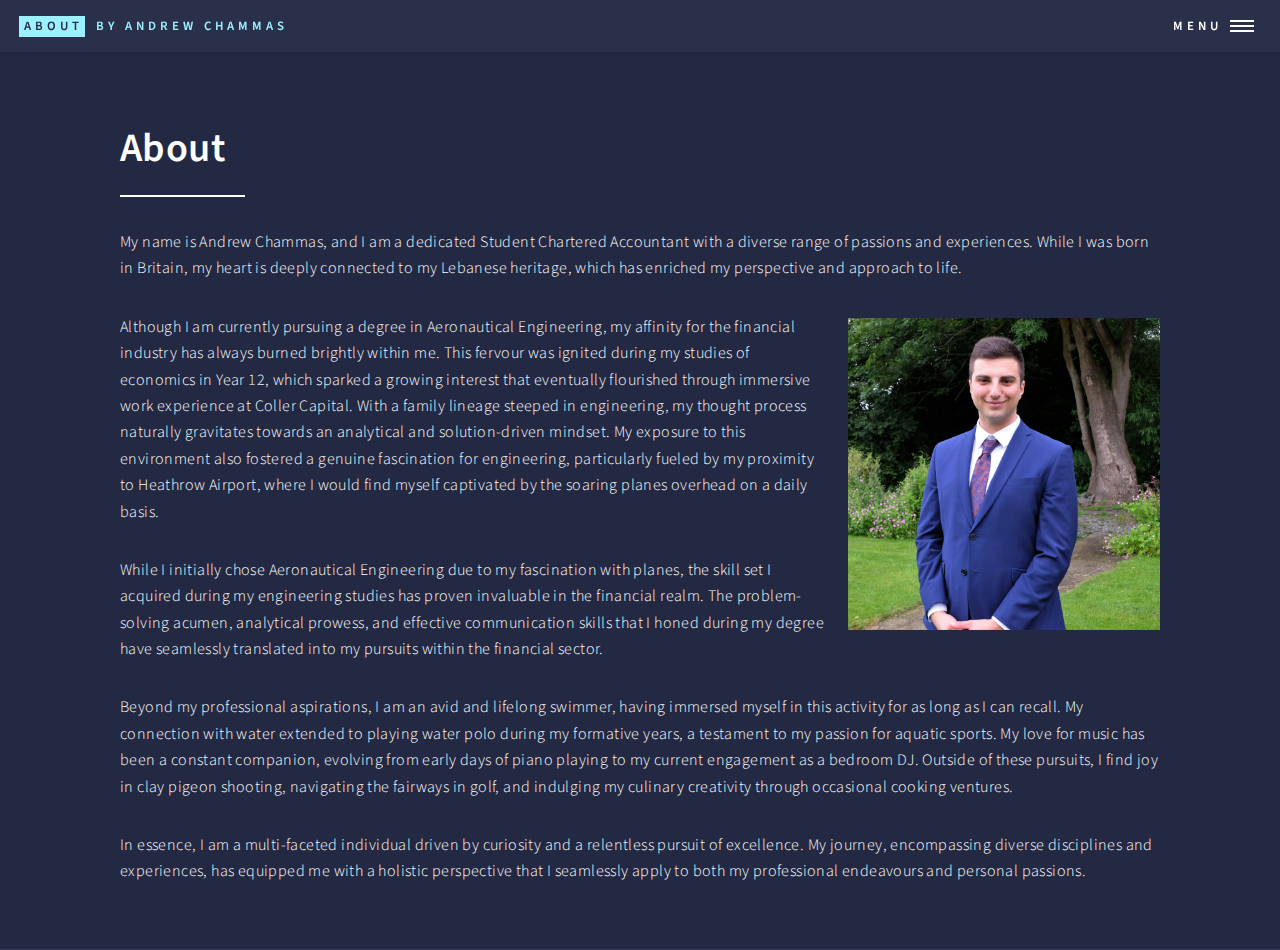
<file: about.html>
<!DOCTYPE HTML>

<html>
	<head>
		<title>About</title>
		<link rel="icon" type="image/x-icon" href="/images/profile.JPG">
		<meta charset="utf-8" />
		<meta name="viewport" content="width=device-width, initial-scale=1, user-scalable=no" />
		<link rel="stylesheet" href="assets2/css/main.css" />
		<noscript><link rel="stylesheet" href="assets2/css/noscript.css" /></noscript>
	</head>
	<body class="is-preload">

		<!-- Wrapper -->
			<div id="wrapper">

				<!-- Header -->
					<header id="header">
						<a href="index.html" class="logo"><strong>About</strong> <span>by Andrew Chammas</span></a>
						<nav>
							<a href="#menu">Menu</a>
						</nav>
					</header>

				<!-- Menu -->
					<nav id="menu">
						<ul class="links">
							<li><a href="index.html">Home</a></li>
							<li><a href="experience.html">Experience</a></li>
							<li><a href="education.html">Education</a></li>
							<li><a href="mailto:chammas.andrew@gmail.com">Contact</a></li>
						</ul>
					</nav>

				<!-- Main -->
					<div id="main" class="alt">

						<!-- One -->
							<section id="one">
								<div class="inner">
									<header class="major">
										<h1>About</h1>
									</header>
									<p>My name is Andrew Chammas, and I am a dedicated Student Chartered Accountant with a diverse range of passions and experiences. While I was born in Britain, my heart is deeply connected to my Lebanese heritage, which has enriched my perspective and approach to life.</p>
									<p><span class="image right"><img src="images/profile.JPG" alt="" /></span>Although I am currently pursuing a degree in Aeronautical Engineering, my affinity for the financial industry has always burned brightly within me. This fervour was ignited during my studies of economics in Year 12, which sparked a growing interest that eventually flourished through immersive work experience at Coller Capital. With a family lineage steeped in engineering, my thought process naturally gravitates towards an analytical and solution-driven mindset. My exposure to this environment also fostered a genuine fascination for engineering, particularly fueled by my proximity to Heathrow Airport, where I would find myself captivated by the soaring planes overhead on a daily basis.</p>
									<p>While I initially chose Aeronautical Engineering due to my fascination with planes, the skill set I acquired during my engineering studies has proven invaluable in the financial realm. The problem-solving acumen, analytical prowess, and effective communication skills that I honed during my degree have seamlessly translated into my pursuits within the financial sector.</p>
									<p>Beyond my professional aspirations, I am an avid and lifelong swimmer, having immersed myself in this activity for as long as I can recall. My connection with water extended to playing water polo during my formative years, a testament to my passion for aquatic sports. My love for music has been a constant companion, evolving from early days of piano playing to my current engagement as a bedroom DJ. Outside of these pursuits, I find joy in clay pigeon shooting, navigating the fairways in golf, and indulging my culinary creativity through occasional cooking ventures.</p>
									<p>In essence, I am a multi-faceted individual driven by curiosity and a relentless pursuit of excellence. My journey, encompassing diverse disciplines and experiences, has equipped me with a holistic perspective that I seamlessly apply to both my professional endeavours and personal passions.</p>
								</div>
							</section>

					</div>

			</div>

		<!-- Scripts -->
			<script src="assets2/js/jquery.min.js"></script>
			<script src="assets2/js/jquery.scrolly.min.js"></script>
			<script src="assets2/js/jquery.scrollex.min.js"></script>
			<script src="assets2/js/browser.min.js"></script>
			<script src="assets2/js/breakpoints.min.js"></script>
			<script src="assets2/js/util.js"></script>
			<script src="assets2/js/main.js"></script>

	</body>
</html>
</file>
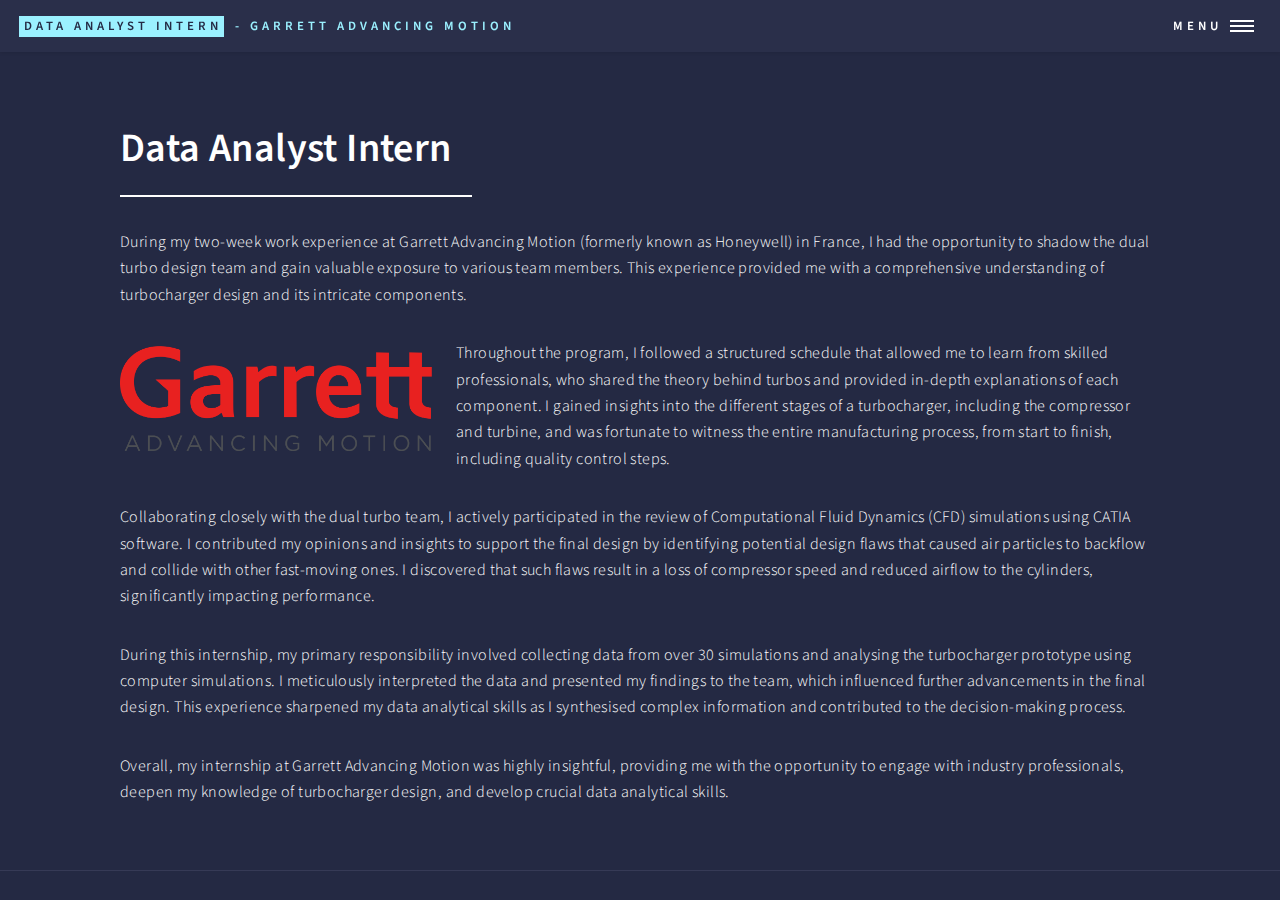
<file: Data Analyst Intern.html>
<!DOCTYPE HTML>

<html>
	<head>
		<title>Data Analyst Intern</title>
		<link rel="icon" type="image/x-icon" href="/images/gicon.png">
		<meta charset="utf-8" />
		<meta name="viewport" content="width=device-width, initial-scale=1, user-scalable=no" />
		<link rel="stylesheet" href="assets2/css/main.css" />
		<noscript><link rel="stylesheet" href="assets2/css/noscript.css" /></noscript>
	</head>
	<body class="is-preload">

		<!-- Wrapper -->
			<div id="wrapper">

				<!-- Header -->
					<header id="header">
						<a href="experience.html" class="logo"><strong>Data Analyst Intern</strong> <span>- Garrett Advancing Motion</span></a>
						<nav>
							<a href="#menu">Menu</a>
						</nav>
					</header>

				<!-- Menu -->
					<nav id="menu">
						<ul class="links">
							<li><a href="index.html">Home</a></li>
							<li><a href="about.html">About</a></li>
							<li><a href="education.html">Education</a></li>
							<li><a href="mailto:chammas.andrew@gmail.com">Contact</a></li>
						</ul>
					</nav>

				<!-- Main -->
					<div id="main" class="alt">

						<!-- One -->
							<section id="one">
								<div class="inner">
									<header class="major">
										<h1>Data Analyst Intern</h1>
									</header>
									<p>During my two-week work experience at Garrett Advancing Motion (formerly known as Honeywell) in France, I had the opportunity to shadow the dual turbo design team and gain valuable exposure to various team members. This experience provided me with a comprehensive understanding of turbocharger design and its intricate components.</p>
									<p><span class="image left"><img src="images/Garrett.jpg" alt="" /></span>Throughout the program, I followed a structured schedule that allowed me to learn from skilled professionals, who shared the theory behind turbos and provided in-depth explanations of each component. I gained insights into the different stages of a turbocharger, including the compressor and turbine, and was fortunate to witness the entire manufacturing process, from start to finish, including quality control steps.</p>
									<p>Collaborating closely with the dual turbo team, I actively participated in the review of Computational Fluid Dynamics (CFD) simulations using CATIA software. I contributed my opinions and insights to support the final design by identifying potential design flaws that caused air particles to backflow and collide with other fast-moving ones. I discovered that such flaws result in a loss of compressor speed and reduced airflow to the cylinders, significantly impacting performance.</p>
									<p>During this internship, my primary responsibility involved collecting data from over 30 simulations and analysing the turbocharger prototype using computer simulations. I meticulously interpreted the data and presented my findings to the team, which influenced further advancements in the final design. This experience sharpened my data analytical skills as I synthesised complex information and contributed to the decision-making process.</p>
									<p>Overall, my internship at Garrett Advancing Motion was highly insightful, providing me with the opportunity to engage with industry professionals, deepen my knowledge of turbocharger design, and develop crucial data analytical skills.</p>
								</div>
							</section>

					</div>

			</div>

		<!-- Scripts -->
			<script src="assets2/js/jquery.min.js"></script>
			<script src="assets2/js/jquery.scrolly.min.js"></script>
			<script src="assets2/js/jquery.scrollex.min.js"></script>
			<script src="assets2/js/browser.min.js"></script>
			<script src="assets2/js/breakpoints.min.js"></script>
			<script src="assets2/js/util.js"></script>
			<script src="assets2/js/main.js"></script>

	</body>
</html>
</file>
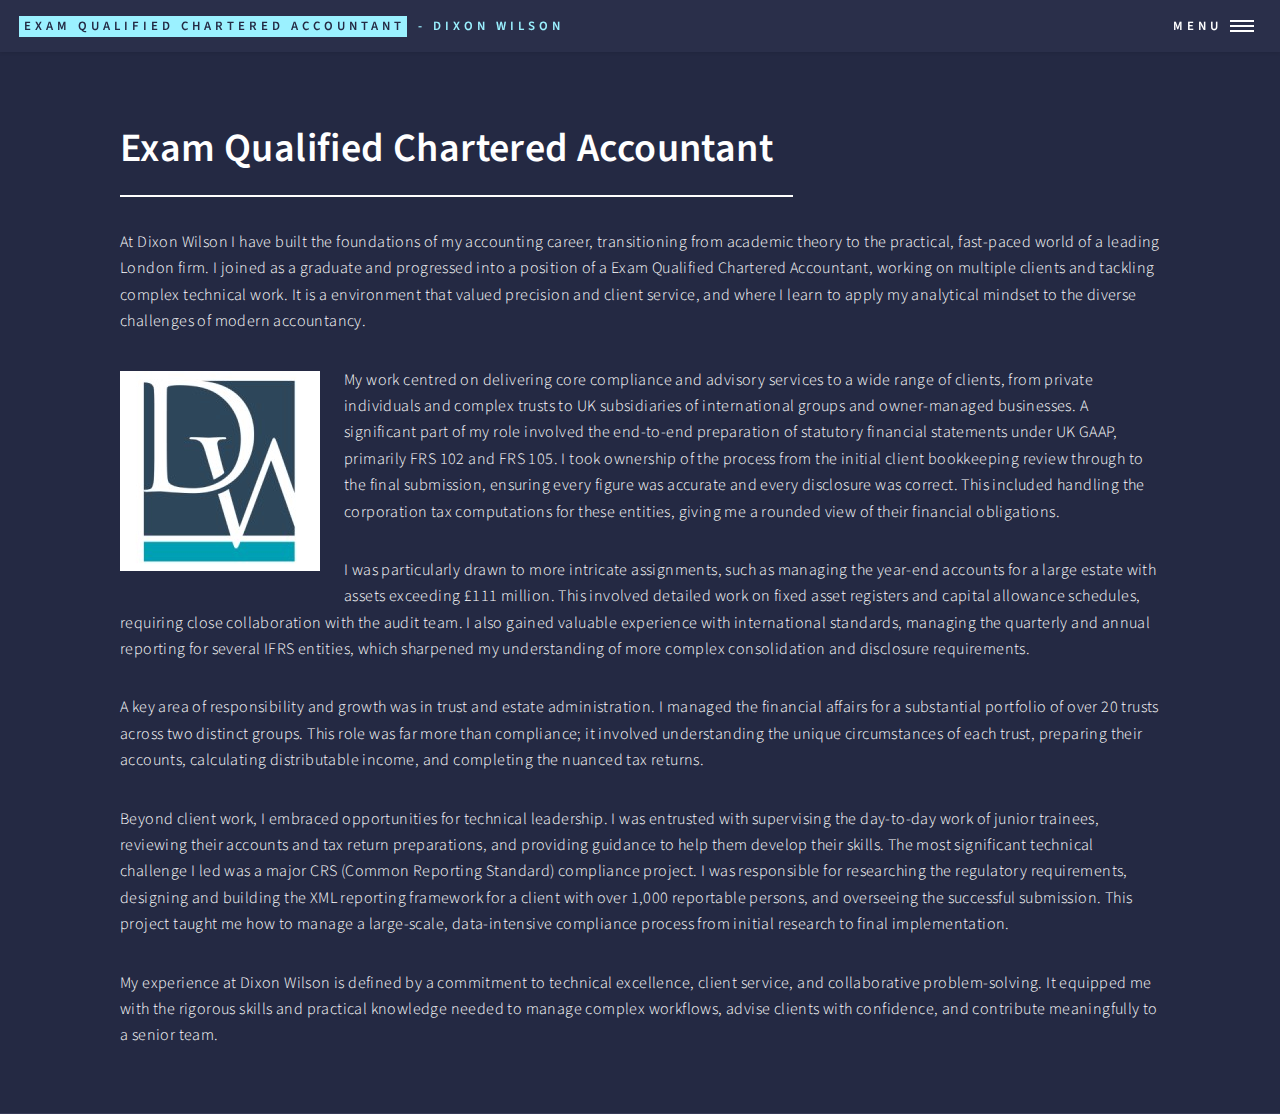
<file: Exam Qualified Chartered Accountant.html>
<!DOCTYPE HTML>

<html>
	<head>
		<title>Exam Qualified Chartered Accountant</title>
		<link rel="icon" type="image/x-icon" href="/images/dw.jpeg">
		<meta charset="utf-8" />
		<meta name="viewport" content="width=device-width, initial-scale=1, user-scalable=no" />
		<link rel="stylesheet" href="assets2/css/main.css" />
		<noscript><link rel="stylesheet" href="assets2/css/noscript.css" /></noscript>
	</head>
	<body class="is-preload">

		<!-- Wrapper -->
			<div id="wrapper">

				<!-- Header -->
					<header id="header">
						<a href="experience.html" class="logo"><strong>Exam Qualified Chartered Accountant</strong> <span>- Dixon Wilson</span></a>
						<nav>
							<a href="#menu">Menu</a>
						</nav>
					</header>

				<!-- Menu -->
					<nav id="menu">
						<ul class="links">
							<li><a href="index.html">Home</a></li>
							<li><a href="about.html">About</a></li>
							<li><a href="education.html">Education</a></li>
							<li><a href="mailto:chammas.andrew@gmail.com">Contact</a></li>
						</ul>
					</nav>

				<!-- Main -->
					<div id="main" class="alt">

						<!-- One -->
							<section id="one">
								<div class="inner">
									<header class="major">
										<h1>Exam Qualified Chartered Accountant</h1>
									</header>
									<p>At Dixon Wilson I have built the foundations of my accounting career, transitioning from academic theory to the practical, fast-paced world of a leading London firm. I joined as a graduate and progressed into a position of a Exam Qualified Chartered Accountant, working on multiple clients and tackling complex technical work. It is a environment that valued precision and client service, and where I learn to apply my analytical mindset to the diverse challenges of modern accountancy.</p>
									<p><span class="image left"><img src="images/dw.jpeg" alt="" /></span>My work centred on delivering core compliance and advisory services to a wide range of clients, from private individuals and complex trusts to UK subsidiaries of international groups and owner-managed businesses. A significant part of my role involved the end-to-end preparation of statutory financial statements under UK GAAP, primarily FRS 102 and FRS 105. I took ownership of the process from the initial client bookkeeping review through to the final submission, ensuring every figure was accurate and every disclosure was correct. This included handling the corporation tax computations for these entities, giving me a rounded view of their financial obligations.</p>
									<p>I was particularly drawn to more intricate assignments, such as managing the year-end accounts for a large estate with assets exceeding £111 million. This involved detailed work on fixed asset registers and capital allowance schedules, requiring close collaboration with the audit team. I also gained valuable experience with international standards, managing the quarterly and annual reporting for several IFRS entities, which sharpened my understanding of more complex consolidation and disclosure requirements.</p>
									<p>A key area of responsibility and growth was in trust and estate administration. I managed the financial affairs for a substantial portfolio of over 20 trusts across two distinct groups. This role was far more than compliance; it involved understanding the unique circumstances of each trust, preparing their accounts, calculating distributable income, and completing the nuanced tax returns.</p>
									<p>Beyond client work, I embraced opportunities for technical leadership. I was entrusted with supervising the day-to-day work of junior trainees, reviewing their accounts and tax return preparations, and providing guidance to help them develop their skills. The most significant technical challenge I led was a major CRS (Common Reporting Standard) compliance project. I was responsible for researching the regulatory requirements, designing and building the XML reporting framework for a client with over 1,000 reportable persons, and overseeing the successful submission. This project taught me how to manage a large-scale, data-intensive compliance process from initial research to final implementation.</p>
									<p>My experience at Dixon Wilson is defined by a commitment to technical excellence, client service, and collaborative problem-solving. It equipped me with the rigorous skills and practical knowledge needed to manage complex workflows, advise clients with confidence, and contribute meaningfully to a senior team.</p>
								</div>
							</section>

					</div>

			</div>

		<!-- Scripts -->
			<script src="assets2/js/jquery.min.js"></script>
			<script src="assets2/js/jquery.scrolly.min.js"></script>
			<script src="assets2/js/jquery.scrollex.min.js"></script>
			<script src="assets2/js/browser.min.js"></script>
			<script src="assets2/js/breakpoints.min.js"></script>
			<script src="assets2/js/util.js"></script>
			<script src="assets2/js/main.js"></script>

	</body>
</html>
</file>
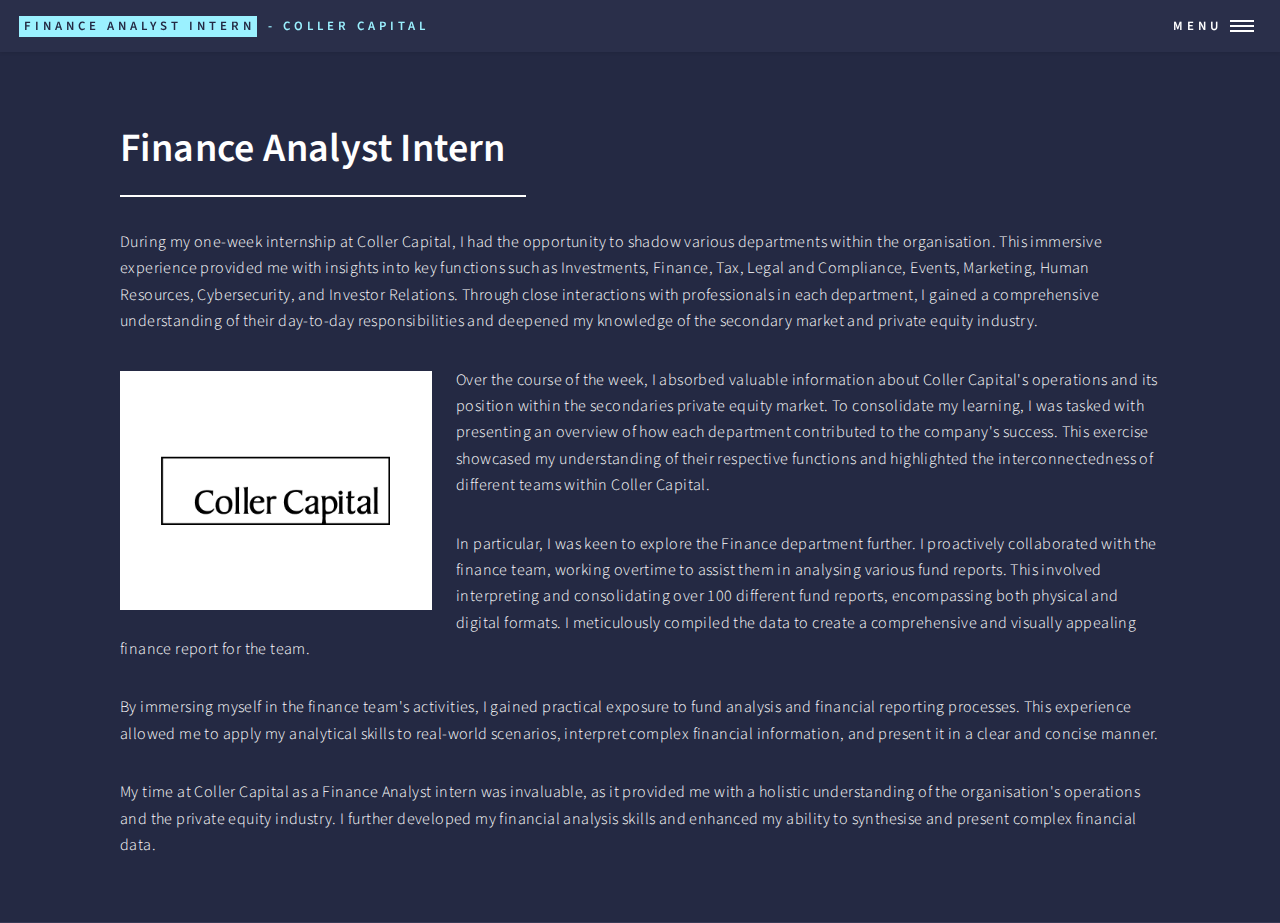
<file: Finance Analyst Intern.html>
<!DOCTYPE HTML>

<html>
	<head>
		<title>Finance Analyst Intern</title>
		<link rel="icon" type="image/x-icon" href="/images/collercap.png">
		<meta charset="utf-8" />
		<meta name="viewport" content="width=device-width, initial-scale=1, user-scalable=no" />
		<link rel="stylesheet" href="assets2/css/main.css" />
		<noscript><link rel="stylesheet" href="assets2/css/noscript.css" /></noscript>
	</head>
	<body class="is-preload">

		<!-- Wrapper -->
			<div id="wrapper">

				<!-- Header -->
					<header id="header">
						<a href="experience.html" class="logo"><strong>Finance Analyst Intern</strong> <span>- Coller Capital</span></a>
						<nav>
							<a href="#menu">Menu</a>
						</nav>
					</header>

				<!-- Menu -->
					<nav id="menu">
						<ul class="links">
							<li><a href="index.html">Home</a></li>
							<li><a href="about.html">About</a></li>
							<li><a href="education.html">Education</a></li>
							<li><a href="mailto:chammas.andrew@gmail.com">Contact</a></li>
						</ul>
					</nav>

				<!-- Main -->
					<div id="main" class="alt">

						<!-- One -->
							<section id="one">
								<div class="inner">
									<header class="major">
										<h1>Finance Analyst Intern</h1>
									</header>
									<p>During my one-week internship at Coller Capital, I had the opportunity to shadow various departments within the organisation. This immersive experience provided me with insights into key functions such as Investments, Finance, Tax, Legal and Compliance, Events, Marketing, Human Resources, Cybersecurity, and Investor Relations. Through close interactions with professionals in each department, I gained a comprehensive understanding of their day-to-day responsibilities and deepened my knowledge of the secondary market and private equity industry.</p>
									<p><span class="image left"><img src="images/collercap.png" alt="" /></span>Over the course of the week, I absorbed valuable information about Coller Capital's operations and its position within the secondaries private equity market. To consolidate my learning, I was tasked with presenting an overview of how each department contributed to the company's success. This exercise showcased my understanding of their respective functions and highlighted the interconnectedness of different teams within Coller Capital.</p>
									<p>In particular, I was keen to explore the Finance department further. I proactively collaborated with the finance team, working overtime to assist them in analysing various fund reports. This involved interpreting and consolidating over 100 different fund reports, encompassing both physical and digital formats. I meticulously compiled the data to create a comprehensive and visually appealing finance report for the team.</p>
									<p>By immersing myself in the finance team's activities, I gained practical exposure to fund analysis and financial reporting processes. This experience allowed me to apply my analytical skills to real-world scenarios, interpret complex financial information, and present it in a clear and concise manner.</p>
									<p>My time at Coller Capital as a Finance Analyst intern was invaluable, as it provided me with a holistic understanding of the organisation's operations and the private equity industry. I further developed my financial analysis skills and enhanced my ability to synthesise and present complex financial data.</p>
								</div>
							</section>

					</div>

			</div>

		<!-- Scripts -->
			<script src="assets2/js/jquery.min.js"></script>
			<script src="assets2/js/jquery.scrolly.min.js"></script>
			<script src="assets2/js/jquery.scrollex.min.js"></script>
			<script src="assets2/js/browser.min.js"></script>
			<script src="assets2/js/breakpoints.min.js"></script>
			<script src="assets2/js/util.js"></script>
			<script src="assets2/js/main.js"></script>

	</body>
</html>
</file>
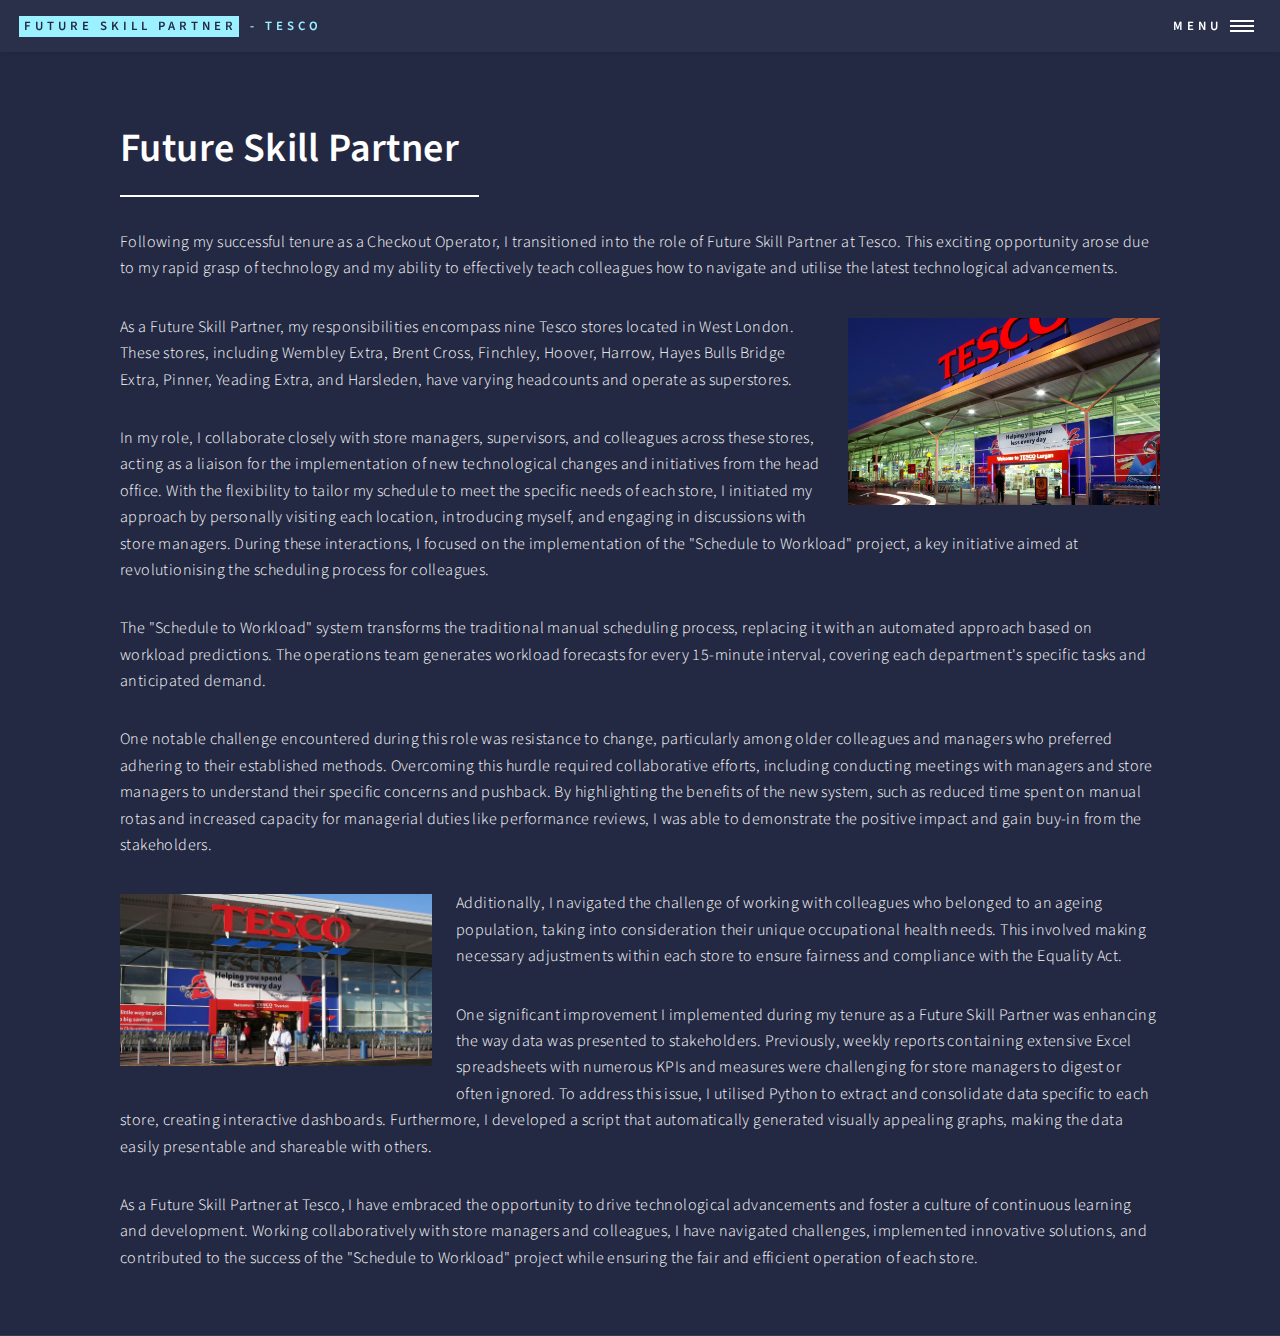
<file: Future Skill Partner.html>
<!DOCTYPE HTML>

<html>
	<head>
		<title>Future Skill Partner</title>
		<link rel="icon" type="image/x-icon" href="/images/tescologo.png">
		<meta charset="utf-8" />
		<meta name="viewport" content="width=device-width, initial-scale=1, user-scalable=no" />
		<link rel="stylesheet" href="assets2/css/main.css" />
		<noscript><link rel="stylesheet" href="assets2/css/noscript.css" /></noscript>
	</head>
	<body class="is-preload">

		<!-- Wrapper -->
			<div id="wrapper">

				<!-- Header -->
					<header id="header">
						<a href="experience.html" class="logo"><strong>Future Skill Partner</strong> <span>- Tesco</span></a>
						<nav>
							<a href="#menu">Menu</a>
						</nav>
					</header>

				<!-- Menu -->
					<nav id="menu">
						<ul class="links">
							<li><a href="index.html">Home</a></li>
							<li><a href="about.html">About</a></li>
							<li><a href="education.html">Education</a></li>
							<li><a href="mailto:chammas.andrew@gmail.com">Contact</a></li>
						</ul>
					</nav>

				<!-- Main -->
					<div id="main" class="alt">

						<!-- One -->
							<section id="one">
								<div class="inner">
									<header class="major">
										<h1>Future Skill Partner</h1>
									</header>
									<p>Following my successful tenure as a Checkout Operator, I transitioned into the role of Future Skill Partner at Tesco. This exciting opportunity arose due to my rapid grasp of technology and my ability to effectively teach colleagues how to navigate and utilise the latest technological advancements.</p>
									<p><span class="image right"><img src="images/tesco.png" alt="" /></span>As a Future Skill Partner, my responsibilities encompass nine Tesco stores located in West London. These stores, including Wembley Extra, Brent Cross, Finchley, Hoover, Harrow, Hayes Bulls Bridge Extra, Pinner, Yeading Extra, and Harsleden, have varying headcounts and operate as superstores.</p>
									<p>In my role, I collaborate closely with store managers, supervisors, and colleagues across these stores, acting as a liaison for the implementation of new technological changes and initiatives from the head office. With the flexibility to tailor my schedule to meet the specific needs of each store, I initiated my approach by personally visiting each location, introducing myself, and engaging in discussions with store managers. During these interactions, I focused on the implementation of the "Schedule to Workload" project, a key initiative aimed at revolutionising the scheduling process for colleagues.</p>
									<p>The "Schedule to Workload" system transforms the traditional manual scheduling process, replacing it with an automated approach based on workload predictions. The operations team generates workload forecasts for every 15-minute interval, covering each department's specific tasks and anticipated demand.</p>
									<p>One notable challenge encountered during this role was resistance to change, particularly among older colleagues and managers who preferred adhering to their established methods. Overcoming this hurdle required collaborative efforts, including conducting meetings with managers and store managers to understand their specific concerns and pushback. By highlighting the benefits of the new system, such as reduced time spent on manual rotas and increased capacity for managerial duties like performance reviews, I was able to demonstrate the positive impact and gain buy-in from the stakeholders.</p>
									<p><span class="image left"><img src="images/tesco2.png" alt="" /></span>Additionally, I navigated the challenge of working with colleagues who belonged to an ageing population, taking into consideration their unique occupational health needs. This involved making necessary adjustments within each store to ensure fairness and compliance with the Equality Act.</p>
									<p>One significant improvement I implemented during my tenure as a Future Skill Partner was enhancing the way data was presented to stakeholders. Previously, weekly reports containing extensive Excel spreadsheets with numerous KPIs and measures were challenging for store managers to digest or often ignored. To address this issue, I utilised Python to extract and consolidate data specific to each store, creating interactive dashboards. Furthermore, I developed a script that automatically generated visually appealing graphs, making the data easily presentable and shareable with others.</p>
									<p>As a Future Skill Partner at Tesco, I have embraced the opportunity to drive technological advancements and foster a culture of continuous learning and development. Working collaboratively with store managers and colleagues, I have navigated challenges, implemented innovative solutions, and contributed to the success of the "Schedule to Workload" project while ensuring the fair and efficient operation of each store.</p>	
								</div>
							</section>

					</div>

			</div>

		<!-- Scripts -->
			<script src="assets2/js/jquery.min.js"></script>
			<script src="assets2/js/jquery.scrolly.min.js"></script>
			<script src="assets2/js/jquery.scrollex.min.js"></script>
			<script src="assets2/js/browser.min.js"></script>
			<script src="assets2/js/breakpoints.min.js"></script>
			<script src="assets2/js/util.js"></script>
			<script src="assets2/js/main.js"></script>

	</body>
</html>
</file>
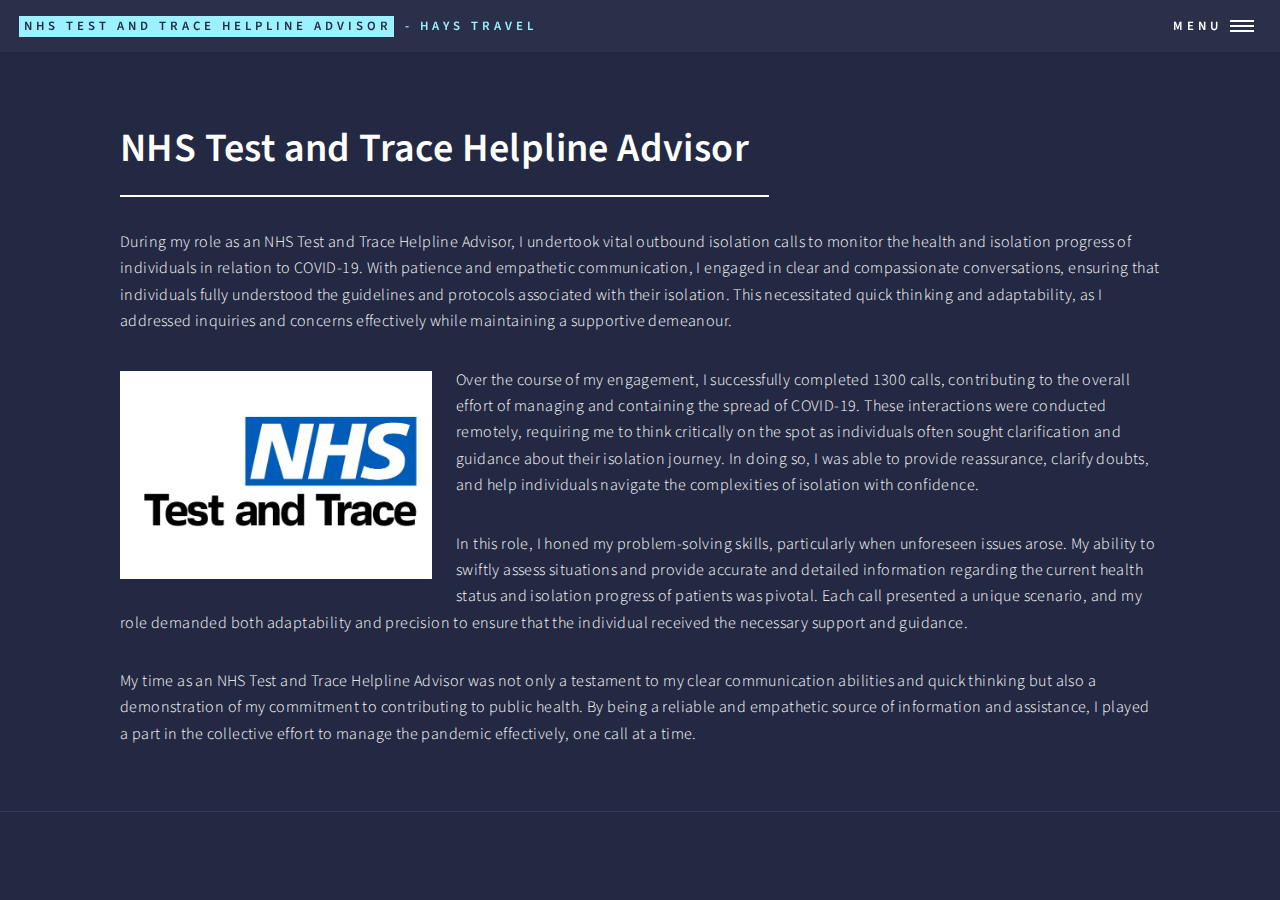
<file: NHS Test and Trace Helpline Advisor.html>
<!DOCTYPE HTML>

<html>
	<head>
		<title>NHS Test and Trace Helpline Advisor</title>
		<link rel="icon" type="image/x-icon" href="/images/nhsicon.png">
		<meta charset="utf-8" />
		<meta name="viewport" content="width=device-width, initial-scale=1, user-scalable=no" />
		<link rel="stylesheet" href="assets2/css/main.css" />
		<noscript><link rel="stylesheet" href="assets2/css/noscript.css" /></noscript>
	</head>
	<body class="is-preload">

		<!-- Wrapper -->
			<div id="wrapper">

				<!-- Header -->
					<header id="header">
						<a href="experience.html" class="logo"><strong>NHS Test and Trace Helpline Advisor</strong> <span>- Hays Travel</span></a>
						<nav>
							<a href="#menu">Menu</a>
						</nav>
					</header>

				<!-- Menu -->
					<nav id="menu">
						<ul class="links">
							<li><a href="index.html">Home</a></li>
							<li><a href="about.html">About</a></li>
							<li><a href="education.html">Education</a></li>
							<li><a href="mailto:chammas.andrew@gmail.com">Contact</a></li>
						</ul>
					</nav>

				<!-- Main -->
					<div id="main" class="alt">

						<!-- One -->
							<section id="one">
								<div class="inner">
									<header class="major">
										<h1>NHS Test and Trace Helpline Advisor</h1>
									</header>
									<p>During my role as an NHS Test and Trace Helpline Advisor, I undertook vital outbound isolation calls to monitor the health and isolation progress of individuals in relation to COVID-19. With patience and empathetic communication, I engaged in clear and compassionate conversations, ensuring that individuals fully understood the guidelines and protocols associated with their isolation. This necessitated quick thinking and adaptability, as I addressed inquiries and concerns effectively while maintaining a supportive demeanour.</p>
									<p><span class="image left"><img src="images/nhstest.png" alt="" /></span>Over the course of my engagement, I successfully completed 1300 calls, contributing to the overall effort of managing and containing the spread of COVID-19. These interactions were conducted remotely, requiring me to think critically on the spot as individuals often sought clarification and guidance about their isolation journey. In doing so, I was able to provide reassurance, clarify doubts, and help individuals navigate the complexities of isolation with confidence.</p>
									<p>In this role, I honed my problem-solving skills, particularly when unforeseen issues arose. My ability to swiftly assess situations and provide accurate and detailed information regarding the current health status and isolation progress of patients was pivotal. Each call presented a unique scenario, and my role demanded both adaptability and precision to ensure that the individual received the necessary support and guidance.</p>
									<p>My time as an NHS Test and Trace Helpline Advisor was not only a testament to my clear communication abilities and quick thinking but also a demonstration of my commitment to contributing to public health. By being a reliable and empathetic source of information and assistance, I played a part in the collective effort to manage the pandemic effectively, one call at a time.</p>
								</div>
							</section>

					</div>

			</div>

		<!-- Scripts -->
			<script src="assets2/js/jquery.min.js"></script>
			<script src="assets2/js/jquery.scrolly.min.js"></script>
			<script src="assets2/js/jquery.scrollex.min.js"></script>
			<script src="assets2/js/browser.min.js"></script>
			<script src="assets2/js/breakpoints.min.js"></script>
			<script src="assets2/js/util.js"></script>
			<script src="assets2/js/main.js"></script>

	</body>
</html>
</file>
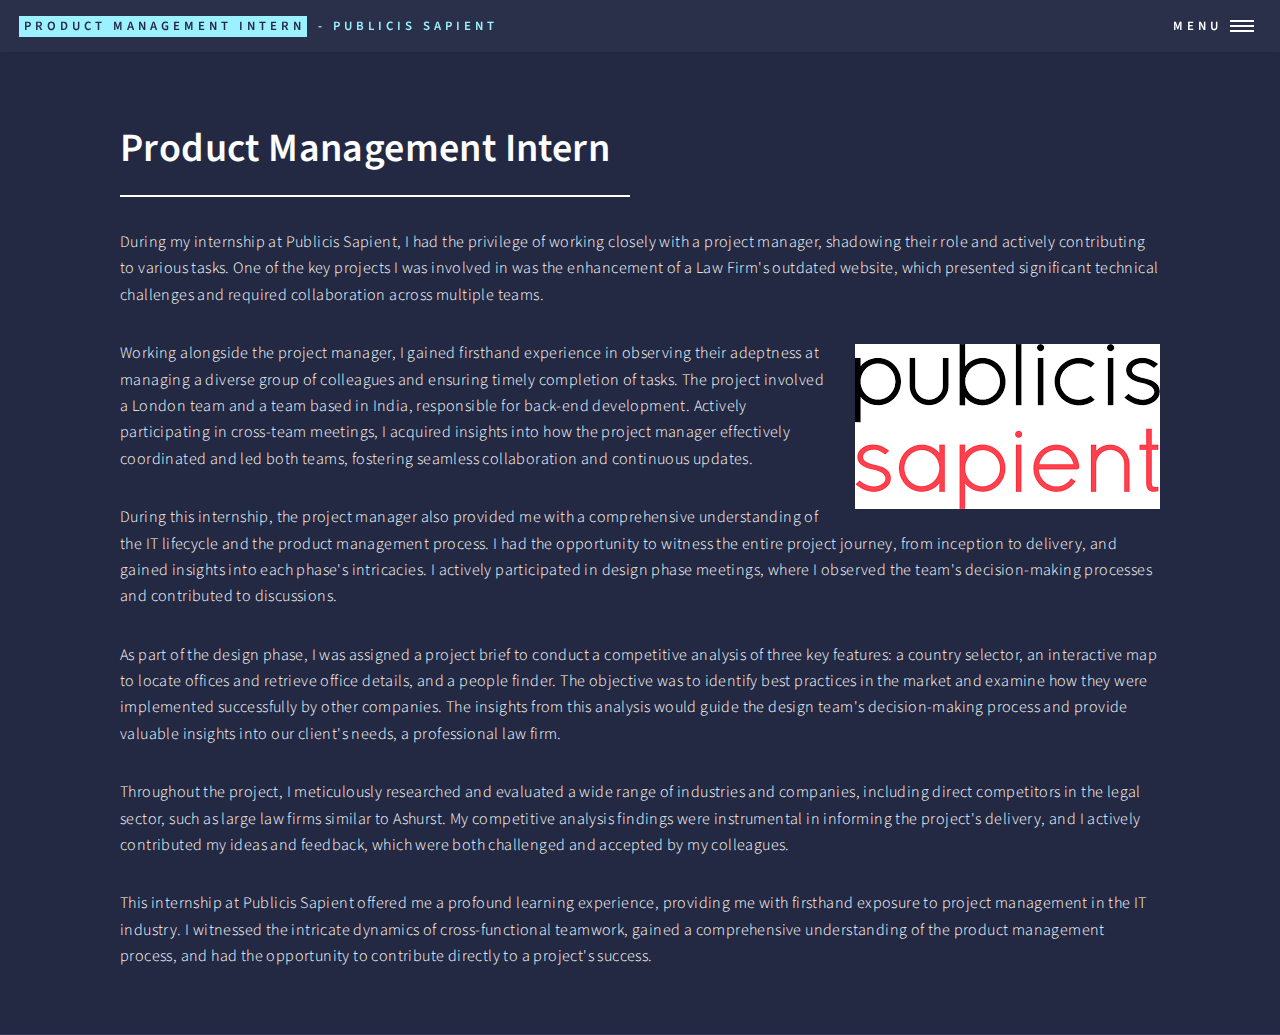
<file: Product Management Intern.html>
<!DOCTYPE HTML>

<html>
	<head>
		<title>Product Management Intern</title>
		<link rel="icon" type="image/x-icon" href="/images/psicon.png">
		<meta charset="utf-8" />
		<meta name="viewport" content="width=device-width, initial-scale=1, user-scalable=no" />
		<link rel="stylesheet" href="assets2/css/main.css" />
		<noscript><link rel="stylesheet" href="assets2/css/noscript.css" /></noscript>
	</head>
	<body class="is-preload">

		<!-- Wrapper -->
			<div id="wrapper">

				<!-- Header -->
					<header id="header">
						<a href="experience.html" class="logo"><strong>Product Management Intern</strong> <span>- Publicis Sapient</span></a>
						<nav>
							<a href="#menu">Menu</a>
						</nav>
					</header>

				<!-- Menu -->
					<nav id="menu">
						<ul class="links">
							<li><a href="index.html">Home</a></li>
							<li><a href="about.html">About</a></li>
							<li><a href="education.html">Education</a></li>
							<li><a href="mailto:chammas.andrew@gmail.com">Contact</a></li>
						</ul>
					</nav>

				<!-- Main -->
					<div id="main" class="alt">

						<!-- One -->
							<section id="one">
								<div class="inner">
									<header class="major">
										<h1>Product Management Intern</h1>
									</header>
									<p>During my internship at Publicis Sapient, I had the privilege of working closely with a project manager, shadowing their role and actively contributing to various tasks. One of the key projects I was involved in was the enhancement of a Law Firm's outdated website, which presented significant technical challenges and required collaboration across multiple teams.</p>
									<p><span class="image right"><img src="images/Publicis Sapient.png" alt="" /></span>Working alongside the project manager, I gained firsthand experience in observing their adeptness at managing a diverse group of colleagues and ensuring timely completion of tasks. The project involved a London team and a team based in India, responsible for back-end development. Actively participating in cross-team meetings, I acquired insights into how the project manager effectively coordinated and led both teams, fostering seamless collaboration and continuous updates.</p>
									<p>During this internship, the project manager also provided me with a comprehensive understanding of the IT lifecycle and the product management process. I had the opportunity to witness the entire project journey, from inception to delivery, and gained insights into each phase's intricacies. I actively participated in design phase meetings, where I observed the team's decision-making processes and contributed to discussions.</p>
									<p>As part of the design phase, I was assigned a project brief to conduct a competitive analysis of three key features: a country selector, an interactive map to locate offices and retrieve office details, and a people finder. The objective was to identify best practices in the market and examine how they were implemented successfully by other companies. The insights from this analysis would guide the design team's decision-making process and provide valuable insights into our client's needs, a professional law firm.</p>
									<p>Throughout the project, I meticulously researched and evaluated a wide range of industries and companies, including direct competitors in the legal sector, such as large law firms similar to Ashurst. My competitive analysis findings were instrumental in informing the project's delivery, and I actively contributed my ideas and feedback, which were both challenged and accepted by my colleagues.</p>
									<p>This internship at Publicis Sapient offered me a profound learning experience, providing me with firsthand exposure to project management in the IT industry. I witnessed the intricate dynamics of cross-functional teamwork, gained a comprehensive understanding of the product management process, and had the opportunity to contribute directly to a project's success.</p>
								</div>
							</section>

					</div>

			</div>

		<!-- Scripts -->
			<script src="assets2/js/jquery.min.js"></script>
			<script src="assets2/js/jquery.scrolly.min.js"></script>
			<script src="assets2/js/jquery.scrollex.min.js"></script>
			<script src="assets2/js/browser.min.js"></script>
			<script src="assets2/js/breakpoints.min.js"></script>
			<script src="assets2/js/util.js"></script>
			<script src="assets2/js/main.js"></script>

	</body>
</html>
</file>
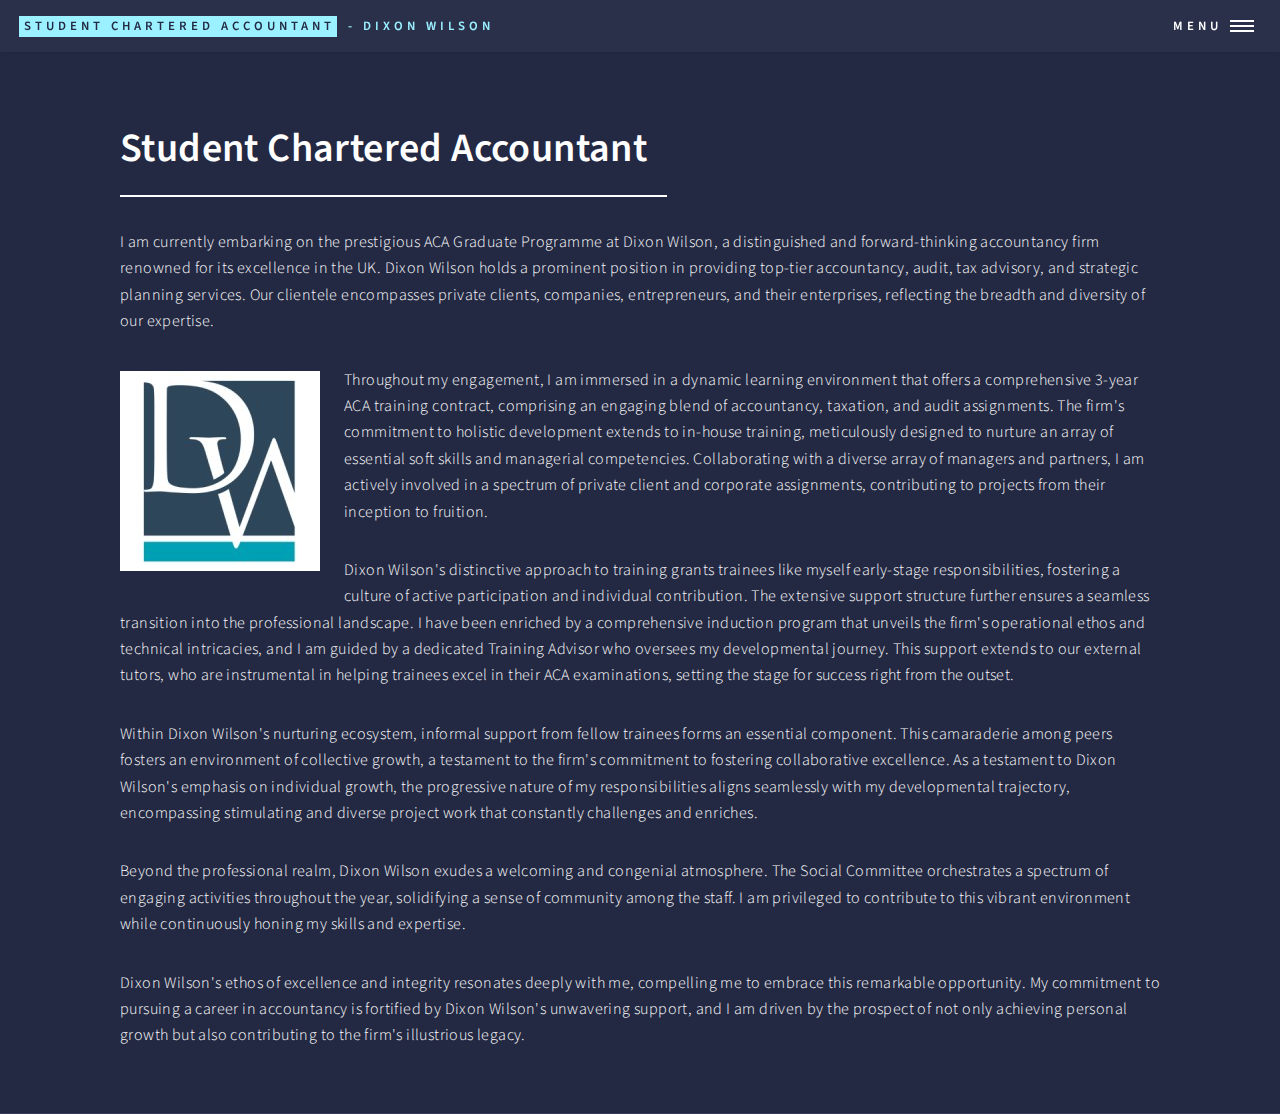
<file: Student Chartered Accountant.html>
<!DOCTYPE HTML>

<html>
	<head>
		<title>Student Chartered Accountant</title>
		<link rel="icon" type="image/x-icon" href="/images/dw.jpeg">
		<meta charset="utf-8" />
		<meta name="viewport" content="width=device-width, initial-scale=1, user-scalable=no" />
		<link rel="stylesheet" href="assets2/css/main.css" />
		<noscript><link rel="stylesheet" href="assets2/css/noscript.css" /></noscript>
	</head>
	<body class="is-preload">

		<!-- Wrapper -->
			<div id="wrapper">

				<!-- Header -->
					<header id="header">
						<a href="experience.html" class="logo"><strong>Student Chartered Accountant</strong> <span>- Dixon Wilson</span></a>
						<nav>
							<a href="#menu">Menu</a>
						</nav>
					</header>

				<!-- Menu -->
					<nav id="menu">
						<ul class="links">
							<li><a href="index.html">Home</a></li>
							<li><a href="about.html">About</a></li>
							<li><a href="education.html">Education</a></li>
							<li><a href="mailto:chammas.andrew@gmail.com">Contact</a></li>
						</ul>
					</nav>

				<!-- Main -->
					<div id="main" class="alt">

						<!-- One -->
							<section id="one">
								<div class="inner">
									<header class="major">
										<h1>Student Chartered Accountant</h1>
									</header>
									<p>I am currently embarking on the prestigious ACA Graduate Programme at Dixon Wilson, a distinguished and forward-thinking accountancy firm renowned for its excellence in the UK. Dixon Wilson holds a prominent position in providing top-tier accountancy, audit, tax advisory, and strategic planning services. Our clientele encompasses private clients, companies, entrepreneurs, and their enterprises, reflecting the breadth and diversity of our expertise.</p>
									<p><span class="image left"><img src="images/dw.jpeg" alt="" /></span>Throughout my engagement, I am immersed in a dynamic learning environment that offers a comprehensive 3-year ACA training contract, comprising an engaging blend of accountancy, taxation, and audit assignments. The firm's commitment to holistic development extends to in-house training, meticulously designed to nurture an array of essential soft skills and managerial competencies. Collaborating with a diverse array of managers and partners, I am actively involved in a spectrum of private client and corporate assignments, contributing to projects from their inception to fruition.</p>
									<p>Dixon Wilson's distinctive approach to training grants trainees like myself early-stage responsibilities, fostering a culture of active participation and individual contribution. The extensive support structure further ensures a seamless transition into the professional landscape. I have been enriched by a comprehensive induction program that unveils the firm's operational ethos and technical intricacies, and I am guided by a dedicated Training Advisor who oversees my developmental journey. This support extends to our external tutors, who are instrumental in helping trainees excel in their ACA examinations, setting the stage for success right from the outset.</p>
									<p>Within Dixon Wilson's nurturing ecosystem, informal support from fellow trainees forms an essential component. This camaraderie among peers fosters an environment of collective growth, a testament to the firm's commitment to fostering collaborative excellence. As a testament to Dixon Wilson's emphasis on individual growth, the progressive nature of my responsibilities aligns seamlessly with my developmental trajectory, encompassing stimulating and diverse project work that constantly challenges and enriches.</p>
									<p>Beyond the professional realm, Dixon Wilson exudes a welcoming and congenial atmosphere. The Social Committee orchestrates a spectrum of engaging activities throughout the year, solidifying a sense of community among the staff. I am privileged to contribute to this vibrant environment while continuously honing my skills and expertise.</p>
									<p>Dixon Wilson's ethos of excellence and integrity resonates deeply with me, compelling me to embrace this remarkable opportunity. My commitment to pursuing a career in accountancy is fortified by Dixon Wilson's unwavering support, and I am driven by the prospect of not only achieving personal growth but also contributing to the firm's illustrious legacy.</p>
								</div>
							</section>

					</div>

			</div>

		<!-- Scripts -->
			<script src="assets2/js/jquery.min.js"></script>
			<script src="assets2/js/jquery.scrolly.min.js"></script>
			<script src="assets2/js/jquery.scrollex.min.js"></script>
			<script src="assets2/js/browser.min.js"></script>
			<script src="assets2/js/breakpoints.min.js"></script>
			<script src="assets2/js/util.js"></script>
			<script src="assets2/js/main.js"></script>

	</body>
</html>
</file>
<file: assets2/css/noscript.css>
/*
	Forty by HTML5 UP
	html5up.net | @ajlkn
	Free for personal and commercial use under the CCA 3.0 license (html5up.net/license)
*/

/* Banner */

	body.is-preload #banner:after {
		opacity: 0.85;
	}

	body.is-preload #banner > .inner {
		-moz-filter: none;
		-webkit-filter: none;
		-ms-filter: none;
		filter: none;
		-moz-transform: none;
		-webkit-transform: none;
		-ms-transform: none;
		transform: none;
		opacity: 1;
	}
</file>
<file: assets2/css/main.css>
@import url(fontawesome-all.min.css);
@import url("https://fonts.googleapis.com/css?family=Source+Sans+Pro:300,300italic,600,600italic");

/*
	Forty by HTML5 UP
	html5up.net | @ajlkn
	Free for personal and commercial use under the CCA 3.0 license (html5up.net/license)
*/

html, body, div, span, applet, object,
iframe, h1, h2, h3, h4, h5, h6, p, blockquote,
pre, a, abbr, acronym, address, big, cite,
code, del, dfn, em, img, ins, kbd, q, s, samp,
small, strike, strong, sub, sup, tt, var, b,
u, i, center, dl, dt, dd, ol, ul, li, fieldset,
form, label, legend, table, caption, tbody,
tfoot, thead, tr, th, td, article, aside,
canvas, details, embed, figure, figcaption,
footer, header, hgroup, menu, nav, output, ruby,
section, summary, time, mark, audio, video {
	margin: 0;
	padding: 0;
	border: 0;
	font-size: 100%;
	font: inherit;
	vertical-align: baseline;}

article, aside, details, figcaption, figure,
footer, header, hgroup, menu, nav, section {
	display: block;}

body {
	line-height: 1;
}

ol, ul {
	list-style: none;
}

blockquote, q {
	quotes: none;
}

	blockquote:before, blockquote:after, q:before, q:after {
		content: '';
		content: none;
	}

table {
	border-collapse: collapse;
	border-spacing: 0;
}

body {
	-webkit-text-size-adjust: none;
}

mark {
	background-color: transparent;
	color: inherit;
}

input::-moz-focus-inner {
	border: 0;
	padding: 0;
}

input, select, textarea {
	-moz-appearance: none;
	-webkit-appearance: none;
	-ms-appearance: none;
	appearance: none;
}

/* Basic */

	@-ms-viewport {
		width: device-width;
	}

	body {
		-ms-overflow-style: scrollbar;
	}

	@media screen and (max-width: 480px) {

		html, body {
			min-width: 320px;
		}

	}

	html {
		box-sizing: border-box;
	}

	*, *:before, *:after {
		box-sizing: inherit;
	}

	body {
		background: #242943;
	}

		body.is-preload *, body.is-preload *:before, body.is-preload *:after {
			-moz-animation: none !important;
			-webkit-animation: none !important;
			-ms-animation: none !important;
			animation: none !important;
			-moz-transition: none !important;
			-webkit-transition: none !important;
			-ms-transition: none !important;
			transition: none !important;
		}

/* Type */

	body, input, select, textarea {
		color: #ffffff;
		font-family: "Source Sans Pro", Helvetica, sans-serif;
		font-size: 17pt;
		font-weight: 300;
		letter-spacing: 0.025em;
		line-height: 1.65;
	}

		@media screen and (max-width: 1680px) {

			body, input, select, textarea {
				font-size: 14pt;
			}

		}

		@media screen and (max-width: 1280px) {

			body, input, select, textarea {
				font-size: 12pt;
			}

		}

		@media screen and (max-width: 360px) {

			body, input, select, textarea {
				font-size: 11pt;
			}

		}

	a {
		-moz-transition: color 0.2s ease-in-out, border-bottom-color 0.2s ease-in-out;
		-webkit-transition: color 0.2s ease-in-out, border-bottom-color 0.2s ease-in-out;
		-ms-transition: color 0.2s ease-in-out, border-bottom-color 0.2s ease-in-out;
		transition: color 0.2s ease-in-out, border-bottom-color 0.2s ease-in-out;
		border-bottom: dotted 1px;
		color: inherit;
		text-decoration: none;
	}

		a:hover {
			border-bottom-color: transparent;
			color: #9bf1ff !important;
		}

		a:active {
			color: #53e3fb !important;
		}

	strong, b {
		color: #ffffff;
		font-weight: 600;
	}

	em, i {
		font-style: italic;
	}

	p {
		margin: 0 0 2em 0;
	}

	h1, h2, h3, h4, h5, h6 {
		color: #ffffff;
		font-weight: 600;
		line-height: 1.65;
		margin: 0 0 1em 0;
	}

		h1 a, h2 a, h3 a, h4 a, h5 a, h6 a {
			color: inherit;
			border-bottom: 0;
		}

	h1 {
		font-size: 2.5em;
	}

	h2 {
		font-size: 1.75em;
	}

	h3 {
		font-size: 1.35em;
	}

	h4 {
		font-size: 1.1em;
	}

	h5 {
		font-size: 0.9em;
	}

	h6 {
		font-size: 0.7em;
	}

	@media screen and (max-width: 736px) {

		h1 {
			font-size: 2em;
		}

		h2 {
			font-size: 1.5em;
		}

		h3 {
			font-size: 1.25em;
		}

	}

	sub {
		font-size: 0.8em;
		position: relative;
		top: 0.5em;
	}

	sup {
		font-size: 0.8em;
		position: relative;
		top: -0.5em;
	}

	blockquote {
		border-left: solid 4px rgba(212, 212, 255, 0.1);
		font-style: italic;
		margin: 0 0 2em 0;
		padding: 0.5em 0 0.5em 2em;
	}

	code {
		background: rgba(212, 212, 255, 0.035);
		font-family: "Courier New", monospace;
		font-size: 0.9em;
		margin: 0 0.25em;
		padding: 0.25em 0.65em;
	}

	pre {
		-webkit-overflow-scrolling: touch;
		font-family: "Courier New", monospace;
		font-size: 0.9em;
		margin: 0 0 2em 0;
	}

		pre code {
			display: block;
			line-height: 1.75;
			padding: 1em 1.5em;
			overflow-x: auto;
		}

	hr {
		border: 0;
		border-bottom: solid 1px rgba(212, 212, 255, 0.1);
		margin: 2em 0;
	}

		hr.major {
			margin: 3em 0;
		}

	.align-left {
		text-align: left;
	}

	.align-center {
		text-align: center;
	}

	.align-right {
		text-align: right;
	}

/* Row */

	.row {
		display: flex;
		flex-wrap: wrap;
		box-sizing: border-box;
		align-items: stretch;
	}

		.row > * {
			box-sizing: border-box;
		}

		.row.gtr-uniform > * > :last-child {
			margin-bottom: 0;
		}

		.row.aln-left {
			justify-content: flex-start;
		}

		.row.aln-center {
			justify-content: center;
		}

		.row.aln-right {
			justify-content: flex-end;
		}

		.row.aln-top {
			align-items: flex-start;
		}

		.row.aln-middle {
			align-items: center;
		}

		.row.aln-bottom {
			align-items: flex-end;
		}

		.row > .imp {
			order: -1;
		}

		.row > .col-1 {
			width: 8.33333%;
		}

		.row > .off-1 {
			margin-left: 8.33333%;
		}

		.row > .col-2 {
			width: 16.66667%;
		}

		.row > .off-2 {
			margin-left: 16.66667%;
		}

		.row > .col-3 {
			width: 25%;
		}

		.row > .off-3 {
			margin-left: 25%;
		}

		.row > .col-4 {
			width: 33.33333%;
		}

		.row > .off-4 {
			margin-left: 33.33333%;
		}

		.row > .col-5 {
			width: 41.66667%;
		}

		.row > .off-5 {
			margin-left: 41.66667%;
		}

		.row > .col-6 {
			width: 50%;
		}

		.row > .off-6 {
			margin-left: 50%;
		}

		.row > .col-7 {
			width: 58.33333%;
		}

		.row > .off-7 {
			margin-left: 58.33333%;
		}

		.row > .col-8 {
			width: 66.66667%;
		}

		.row > .off-8 {
			margin-left: 66.66667%;
		}

		.row > .col-9 {
			width: 75%;
		}

		.row > .off-9 {
			margin-left: 75%;
		}

		.row > .col-10 {
			width: 83.33333%;
		}

		.row > .off-10 {
			margin-left: 83.33333%;
		}

		.row > .col-11 {
			width: 91.66667%;
		}

		.row > .off-11 {
			margin-left: 91.66667%;
		}

		.row > .col-12 {
			width: 100%;
		}

		.row > .off-12 {
			margin-left: 100%;
		}

		.row.gtr-0 {
			margin-top: 0;
			margin-left: 0em;
		}

			.row.gtr-0 > * {
				padding: 0 0 0 0em;
			}

			.row.gtr-0.gtr-uniform {
				margin-top: 0em;
			}

				.row.gtr-0.gtr-uniform > * {
					padding-top: 0em;
				}

		.row.gtr-25 {
			margin-top: 0;
			margin-left: -0.5em;
		}

			.row.gtr-25 > * {
				padding: 0 0 0 0.5em;
			}

			.row.gtr-25.gtr-uniform {
				margin-top: -0.5em;
			}

				.row.gtr-25.gtr-uniform > * {
					padding-top: 0.5em;
				}

		.row.gtr-50 {
			margin-top: 0;
			margin-left: -1em;
		}

			.row.gtr-50 > * {
				padding: 0 0 0 1em;
			}

			.row.gtr-50.gtr-uniform {
				margin-top: -1em;
			}

				.row.gtr-50.gtr-uniform > * {
					padding-top: 1em;
				}

		.row {
			margin-top: 0;
			margin-left: -2em;
		}

			.row > * {
				padding: 0 0 0 2em;
			}

			.row.gtr-uniform {
				margin-top: -2em;
			}

				.row.gtr-uniform > * {
					padding-top: 2em;
				}

		.row.gtr-150 {
			margin-top: 0;
			margin-left: -3em;
		}

			.row.gtr-150 > * {
				padding: 0 0 0 3em;
			}

			.row.gtr-150.gtr-uniform {
				margin-top: -3em;
			}

				.row.gtr-150.gtr-uniform > * {
					padding-top: 3em;
				}

		.row.gtr-200 {
			margin-top: 0;
			margin-left: -4em;
		}

			.row.gtr-200 > * {
				padding: 0 0 0 4em;
			}

			.row.gtr-200.gtr-uniform {
				margin-top: -4em;
			}

				.row.gtr-200.gtr-uniform > * {
					padding-top: 4em;
				}

		@media screen and (max-width: 1680px) {

			.row {
				display: flex;
				flex-wrap: wrap;
				box-sizing: border-box;
				align-items: stretch;
			}

				.row > * {
					box-sizing: border-box;
				}

				.row.gtr-uniform > * > :last-child {
					margin-bottom: 0;
				}

				.row.aln-left {
					justify-content: flex-start;
				}

				.row.aln-center {
					justify-content: center;
				}

				.row.aln-right {
					justify-content: flex-end;
				}

				.row.aln-top {
					align-items: flex-start;
				}

				.row.aln-middle {
					align-items: center;
				}

				.row.aln-bottom {
					align-items: flex-end;
				}

				.row > .imp-xlarge {
					order: -1;
				}

				.row > .col-1-xlarge {
					width: 8.33333%;
				}

				.row > .off-1-xlarge {
					margin-left: 8.33333%;
				}

				.row > .col-2-xlarge {
					width: 16.66667%;
				}

				.row > .off-2-xlarge {
					margin-left: 16.66667%;
				}

				.row > .col-3-xlarge {
					width: 25%;
				}

				.row > .off-3-xlarge {
					margin-left: 25%;
				}

				.row > .col-4-xlarge {
					width: 33.33333%;
				}

				.row > .off-4-xlarge {
					margin-left: 33.33333%;
				}

				.row > .col-5-xlarge {
					width: 41.66667%;
				}

				.row > .off-5-xlarge {
					margin-left: 41.66667%;
				}

				.row > .col-6-xlarge {
					width: 50%;
				}

				.row > .off-6-xlarge {
					margin-left: 50%;
				}

				.row > .col-7-xlarge {
					width: 58.33333%;
				}

				.row > .off-7-xlarge {
					margin-left: 58.33333%;
				}

				.row > .col-8-xlarge {
					width: 66.66667%;
				}

				.row > .off-8-xlarge {
					margin-left: 66.66667%;
				}

				.row > .col-9-xlarge {
					width: 75%;
				}

				.row > .off-9-xlarge {
					margin-left: 75%;
				}

				.row > .col-10-xlarge {
					width: 83.33333%;
				}

				.row > .off-10-xlarge {
					margin-left: 83.33333%;
				}

				.row > .col-11-xlarge {
					width: 91.66667%;
				}

				.row > .off-11-xlarge {
					margin-left: 91.66667%;
				}

				.row > .col-12-xlarge {
					width: 100%;
				}

				.row > .off-12-xlarge {
					margin-left: 100%;
				}

				.row.gtr-0 {
					margin-top: 0;
					margin-left: 0em;
				}

					.row.gtr-0 > * {
						padding: 0 0 0 0em;
					}

					.row.gtr-0.gtr-uniform {
						margin-top: 0em;
					}

						.row.gtr-0.gtr-uniform > * {
							padding-top: 0em;
						}

				.row.gtr-25 {
					margin-top: 0;
					margin-left: -0.5em;
				}

					.row.gtr-25 > * {
						padding: 0 0 0 0.5em;
					}

					.row.gtr-25.gtr-uniform {
						margin-top: -0.5em;
					}

						.row.gtr-25.gtr-uniform > * {
							padding-top: 0.5em;
						}

				.row.gtr-50 {
					margin-top: 0;
					margin-left: -1em;
				}

					.row.gtr-50 > * {
						padding: 0 0 0 1em;
					}

					.row.gtr-50.gtr-uniform {
						margin-top: -1em;
					}

						.row.gtr-50.gtr-uniform > * {
							padding-top: 1em;
						}

				.row {
					margin-top: 0;
					margin-left: -2em;
				}

					.row > * {
						padding: 0 0 0 2em;
					}

					.row.gtr-uniform {
						margin-top: -2em;
					}

						.row.gtr-uniform > * {
							padding-top: 2em;
						}

				.row.gtr-150 {
					margin-top: 0;
					margin-left: -3em;
				}

					.row.gtr-150 > * {
						padding: 0 0 0 3em;
					}

					.row.gtr-150.gtr-uniform {
						margin-top: -3em;
					}

						.row.gtr-150.gtr-uniform > * {
							padding-top: 3em;
						}

				.row.gtr-200 {
					margin-top: 0;
					margin-left: -4em;
				}

					.row.gtr-200 > * {
						padding: 0 0 0 4em;
					}

					.row.gtr-200.gtr-uniform {
						margin-top: -4em;
					}

						.row.gtr-200.gtr-uniform > * {
							padding-top: 4em;
						}

		}

		@media screen and (max-width: 1280px) {

			.row {
				display: flex;
				flex-wrap: wrap;
				box-sizing: border-box;
				align-items: stretch;
			}

				.row > * {
					box-sizing: border-box;
				}

				.row.gtr-uniform > * > :last-child {
					margin-bottom: 0;
				}

				.row.aln-left {
					justify-content: flex-start;
				}

				.row.aln-center {
					justify-content: center;
				}

				.row.aln-right {
					justify-content: flex-end;
				}

				.row.aln-top {
					align-items: flex-start;
				}

				.row.aln-middle {
					align-items: center;
				}

				.row.aln-bottom {
					align-items: flex-end;
				}

				.row > .imp-large {
					order: -1;
				}

				.row > .col-1-large {
					width: 8.33333%;
				}

				.row > .off-1-large {
					margin-left: 8.33333%;
				}

				.row > .col-2-large {
					width: 16.66667%;
				}

				.row > .off-2-large {
					margin-left: 16.66667%;
				}

				.row > .col-3-large {
					width: 25%;
				}

				.row > .off-3-large {
					margin-left: 25%;
				}

				.row > .col-4-large {
					width: 33.33333%;
				}

				.row > .off-4-large {
					margin-left: 33.33333%;
				}

				.row > .col-5-large {
					width: 41.66667%;
				}

				.row > .off-5-large {
					margin-left: 41.66667%;
				}

				.row > .col-6-large {
					width: 50%;
				}

				.row > .off-6-large {
					margin-left: 50%;
				}

				.row > .col-7-large {
					width: 58.33333%;
				}

				.row > .off-7-large {
					margin-left: 58.33333%;
				}

				.row > .col-8-large {
					width: 66.66667%;
				}

				.row > .off-8-large {
					margin-left: 66.66667%;
				}

				.row > .col-9-large {
					width: 75%;
				}

				.row > .off-9-large {
					margin-left: 75%;
				}

				.row > .col-10-large {
					width: 83.33333%;
				}

				.row > .off-10-large {
					margin-left: 83.33333%;
				}

				.row > .col-11-large {
					width: 91.66667%;
				}

				.row > .off-11-large {
					margin-left: 91.66667%;
				}

				.row > .col-12-large {
					width: 100%;
				}

				.row > .off-12-large {
					margin-left: 100%;
				}

				.row.gtr-0 {
					margin-top: 0;
					margin-left: 0em;
				}

					.row.gtr-0 > * {
						padding: 0 0 0 0em;
					}

					.row.gtr-0.gtr-uniform {
						margin-top: 0em;
					}

						.row.gtr-0.gtr-uniform > * {
							padding-top: 0em;
						}

				.row.gtr-25 {
					margin-top: 0;
					margin-left: -0.375em;
				}

					.row.gtr-25 > * {
						padding: 0 0 0 0.375em;
					}

					.row.gtr-25.gtr-uniform {
						margin-top: -0.375em;
					}

						.row.gtr-25.gtr-uniform > * {
							padding-top: 0.375em;
						}

				.row.gtr-50 {
					margin-top: 0;
					margin-left: -0.75em;
				}

					.row.gtr-50 > * {
						padding: 0 0 0 0.75em;
					}

					.row.gtr-50.gtr-uniform {
						margin-top: -0.75em;
					}

						.row.gtr-50.gtr-uniform > * {
							padding-top: 0.75em;
						}

				.row {
					margin-top: 0;
					margin-left: -1.5em;
				}

					.row > * {
						padding: 0 0 0 1.5em;
					}

					.row.gtr-uniform {
						margin-top: -1.5em;
					}

						.row.gtr-uniform > * {
							padding-top: 1.5em;
						}

				.row.gtr-150 {
					margin-top: 0;
					margin-left: -2.25em;
				}

					.row.gtr-150 > * {
						padding: 0 0 0 2.25em;
					}

					.row.gtr-150.gtr-uniform {
						margin-top: -2.25em;
					}

						.row.gtr-150.gtr-uniform > * {
							padding-top: 2.25em;
						}

				.row.gtr-200 {
					margin-top: 0;
					margin-left: -3em;
				}

					.row.gtr-200 > * {
						padding: 0 0 0 3em;
					}

					.row.gtr-200.gtr-uniform {
						margin-top: -3em;
					}

						.row.gtr-200.gtr-uniform > * {
							padding-top: 3em;
						}

		}

		@media screen and (max-width: 980px) {

			.row {
				display: flex;
				flex-wrap: wrap;
				box-sizing: border-box;
				align-items: stretch;
			}

				.row > * {
					box-sizing: border-box;
				}

				.row.gtr-uniform > * > :last-child {
					margin-bottom: 0;
				}

				.row.aln-left {
					justify-content: flex-start;
				}

				.row.aln-center {
					justify-content: center;
				}

				.row.aln-right {
					justify-content: flex-end;
				}

				.row.aln-top {
					align-items: flex-start;
				}

				.row.aln-middle {
					align-items: center;
				}

				.row.aln-bottom {
					align-items: flex-end;
				}

				.row > .imp-medium {
					order: -1;
				}

				.row > .col-1-medium {
					width: 8.33333%;
				}

				.row > .off-1-medium {
					margin-left: 8.33333%;
				}

				.row > .col-2-medium {
					width: 16.66667%;
				}

				.row > .off-2-medium {
					margin-left: 16.66667%;
				}

				.row > .col-3-medium {
					width: 25%;
				}

				.row > .off-3-medium {
					margin-left: 25%;
				}

				.row > .col-4-medium {
					width: 33.33333%;
				}

				.row > .off-4-medium {
					margin-left: 33.33333%;
				}

				.row > .col-5-medium {
					width: 41.66667%;
				}

				.row > .off-5-medium {
					margin-left: 41.66667%;
				}

				.row > .col-6-medium {
					width: 50%;
				}

				.row > .off-6-medium {
					margin-left: 50%;
				}

				.row > .col-7-medium {
					width: 58.33333%;
				}

				.row > .off-7-medium {
					margin-left: 58.33333%;
				}

				.row > .col-8-medium {
					width: 66.66667%;
				}

				.row > .off-8-medium {
					margin-left: 66.66667%;
				}

				.row > .col-9-medium {
					width: 75%;
				}

				.row > .off-9-medium {
					margin-left: 75%;
				}

				.row > .col-10-medium {
					width: 83.33333%;
				}

				.row > .off-10-medium {
					margin-left: 83.33333%;
				}

				.row > .col-11-medium {
					width: 91.66667%;
				}

				.row > .off-11-medium {
					margin-left: 91.66667%;
				}

				.row > .col-12-medium {
					width: 100%;
				}

				.row > .off-12-medium {
					margin-left: 100%;
				}

				.row.gtr-0 {
					margin-top: 0;
					margin-left: 0em;
				}

					.row.gtr-0 > * {
						padding: 0 0 0 0em;
					}

					.row.gtr-0.gtr-uniform {
						margin-top: 0em;
					}

						.row.gtr-0.gtr-uniform > * {
							padding-top: 0em;
						}

				.row.gtr-25 {
					margin-top: 0;
					margin-left: -0.375em;
				}

					.row.gtr-25 > * {
						padding: 0 0 0 0.375em;
					}

					.row.gtr-25.gtr-uniform {
						margin-top: -0.375em;
					}

						.row.gtr-25.gtr-uniform > * {
							padding-top: 0.375em;
						}

				.row.gtr-50 {
					margin-top: 0;
					margin-left: -0.75em;
				}

					.row.gtr-50 > * {
						padding: 0 0 0 0.75em;
					}

					.row.gtr-50.gtr-uniform {
						margin-top: -0.75em;
					}

						.row.gtr-50.gtr-uniform > * {
							padding-top: 0.75em;
						}

				.row {
					margin-top: 0;
					margin-left: -1.5em;
				}

					.row > * {
						padding: 0 0 0 1.5em;
					}

					.row.gtr-uniform {
						margin-top: -1.5em;
					}

						.row.gtr-uniform > * {
							padding-top: 1.5em;
						}

				.row.gtr-150 {
					margin-top: 0;
					margin-left: -2.25em;
				}

					.row.gtr-150 > * {
						padding: 0 0 0 2.25em;
					}

					.row.gtr-150.gtr-uniform {
						margin-top: -2.25em;
					}

						.row.gtr-150.gtr-uniform > * {
							padding-top: 2.25em;
						}

				.row.gtr-200 {
					margin-top: 0;
					margin-left: -3em;
				}

					.row.gtr-200 > * {
						padding: 0 0 0 3em;
					}

					.row.gtr-200.gtr-uniform {
						margin-top: -3em;
					}

						.row.gtr-200.gtr-uniform > * {
							padding-top: 3em;
						}

		}

		@media screen and (max-width: 736px) {

			.row {
				display: flex;
				flex-wrap: wrap;
				box-sizing: border-box;
				align-items: stretch;
			}

				.row > * {
					box-sizing: border-box;
				}

				.row.gtr-uniform > * > :last-child {
					margin-bottom: 0;
				}

				.row.aln-left {
					justify-content: flex-start;
				}

				.row.aln-center {
					justify-content: center;
				}

				.row.aln-right {
					justify-content: flex-end;
				}

				.row.aln-top {
					align-items: flex-start;
				}

				.row.aln-middle {
					align-items: center;
				}

				.row.aln-bottom {
					align-items: flex-end;
				}

				.row > .imp-small {
					order: -1;
				}

				.row > .col-1-small {
					width: 8.33333%;
				}

				.row > .off-1-small {
					margin-left: 8.33333%;
				}

				.row > .col-2-small {
					width: 16.66667%;
				}

				.row > .off-2-small {
					margin-left: 16.66667%;
				}

				.row > .col-3-small {
					width: 25%;
				}

				.row > .off-3-small {
					margin-left: 25%;
				}

				.row > .col-4-small {
					width: 33.33333%;
				}

				.row > .off-4-small {
					margin-left: 33.33333%;
				}

				.row > .col-5-small {
					width: 41.66667%;
				}

				.row > .off-5-small {
					margin-left: 41.66667%;
				}

				.row > .col-6-small {
					width: 50%;
				}

				.row > .off-6-small {
					margin-left: 50%;
				}

				.row > .col-7-small {
					width: 58.33333%;
				}

				.row > .off-7-small {
					margin-left: 58.33333%;
				}

				.row > .col-8-small {
					width: 66.66667%;
				}

				.row > .off-8-small {
					margin-left: 66.66667%;
				}

				.row > .col-9-small {
					width: 75%;
				}

				.row > .off-9-small {
					margin-left: 75%;
				}

				.row > .col-10-small {
					width: 83.33333%;
				}

				.row > .off-10-small {
					margin-left: 83.33333%;
				}

				.row > .col-11-small {
					width: 91.66667%;
				}

				.row > .off-11-small {
					margin-left: 91.66667%;
				}

				.row > .col-12-small {
					width: 100%;
				}

				.row > .off-12-small {
					margin-left: 100%;
				}

				.row.gtr-0 {
					margin-top: 0;
					margin-left: 0em;
				}

					.row.gtr-0 > * {
						padding: 0 0 0 0em;
					}

					.row.gtr-0.gtr-uniform {
						margin-top: 0em;
					}

						.row.gtr-0.gtr-uniform > * {
							padding-top: 0em;
						}

				.row.gtr-25 {
					margin-top: 0;
					margin-left: -0.3125em;
				}

					.row.gtr-25 > * {
						padding: 0 0 0 0.3125em;
					}

					.row.gtr-25.gtr-uniform {
						margin-top: -0.3125em;
					}

						.row.gtr-25.gtr-uniform > * {
							padding-top: 0.3125em;
						}

				.row.gtr-50 {
					margin-top: 0;
					margin-left: -0.625em;
				}

					.row.gtr-50 > * {
						padding: 0 0 0 0.625em;
					}

					.row.gtr-50.gtr-uniform {
						margin-top: -0.625em;
					}

						.row.gtr-50.gtr-uniform > * {
							padding-top: 0.625em;
						}

				.row {
					margin-top: 0;
					margin-left: -1.25em;
				}

					.row > * {
						padding: 0 0 0 1.25em;
					}

					.row.gtr-uniform {
						margin-top: -1.25em;
					}

						.row.gtr-uniform > * {
							padding-top: 1.25em;
						}

				.row.gtr-150 {
					margin-top: 0;
					margin-left: -1.875em;
				}

					.row.gtr-150 > * {
						padding: 0 0 0 1.875em;
					}

					.row.gtr-150.gtr-uniform {
						margin-top: -1.875em;
					}

						.row.gtr-150.gtr-uniform > * {
							padding-top: 1.875em;
						}

				.row.gtr-200 {
					margin-top: 0;
					margin-left: -2.5em;
				}

					.row.gtr-200 > * {
						padding: 0 0 0 2.5em;
					}

					.row.gtr-200.gtr-uniform {
						margin-top: -2.5em;
					}

						.row.gtr-200.gtr-uniform > * {
							padding-top: 2.5em;
						}

		}

		@media screen and (max-width: 480px) {

			.row {
				display: flex;
				flex-wrap: wrap;
				box-sizing: border-box;
				align-items: stretch;
			}

				.row > * {
					box-sizing: border-box;
				}

				.row.gtr-uniform > * > :last-child {
					margin-bottom: 0;
				}

				.row.aln-left {
					justify-content: flex-start;
				}

				.row.aln-center {
					justify-content: center;
				}

				.row.aln-right {
					justify-content: flex-end;
				}

				.row.aln-top {
					align-items: flex-start;
				}

				.row.aln-middle {
					align-items: center;
				}

				.row.aln-bottom {
					align-items: flex-end;
				}

				.row > .imp-xsmall {
					order: -1;
				}

				.row > .col-1-xsmall {
					width: 8.33333%;
				}

				.row > .off-1-xsmall {
					margin-left: 8.33333%;
				}

				.row > .col-2-xsmall {
					width: 16.66667%;
				}

				.row > .off-2-xsmall {
					margin-left: 16.66667%;
				}

				.row > .col-3-xsmall {
					width: 25%;
				}

				.row > .off-3-xsmall {
					margin-left: 25%;
				}

				.row > .col-4-xsmall {
					width: 33.33333%;
				}

				.row > .off-4-xsmall {
					margin-left: 33.33333%;
				}

				.row > .col-5-xsmall {
					width: 41.66667%;
				}

				.row > .off-5-xsmall {
					margin-left: 41.66667%;
				}

				.row > .col-6-xsmall {
					width: 50%;
				}

				.row > .off-6-xsmall {
					margin-left: 50%;
				}

				.row > .col-7-xsmall {
					width: 58.33333%;
				}

				.row > .off-7-xsmall {
					margin-left: 58.33333%;
				}

				.row > .col-8-xsmall {
					width: 66.66667%;
				}

				.row > .off-8-xsmall {
					margin-left: 66.66667%;
				}

				.row > .col-9-xsmall {
					width: 75%;
				}

				.row > .off-9-xsmall {
					margin-left: 75%;
				}

				.row > .col-10-xsmall {
					width: 83.33333%;
				}

				.row > .off-10-xsmall {
					margin-left: 83.33333%;
				}

				.row > .col-11-xsmall {
					width: 91.66667%;
				}

				.row > .off-11-xsmall {
					margin-left: 91.66667%;
				}

				.row > .col-12-xsmall {
					width: 100%;
				}

				.row > .off-12-xsmall {
					margin-left: 100%;
				}

				.row.gtr-0 {
					margin-top: 0;
					margin-left: 0em;
				}

					.row.gtr-0 > * {
						padding: 0 0 0 0em;
					}

					.row.gtr-0.gtr-uniform {
						margin-top: 0em;
					}

						.row.gtr-0.gtr-uniform > * {
							padding-top: 0em;
						}

				.row.gtr-25 {
					margin-top: 0;
					margin-left: -0.3125em;
				}

					.row.gtr-25 > * {
						padding: 0 0 0 0.3125em;
					}

					.row.gtr-25.gtr-uniform {
						margin-top: -0.3125em;
					}

						.row.gtr-25.gtr-uniform > * {
							padding-top: 0.3125em;
						}

				.row.gtr-50 {
					margin-top: 0;
					margin-left: -0.625em;
				}

					.row.gtr-50 > * {
						padding: 0 0 0 0.625em;
					}

					.row.gtr-50.gtr-uniform {
						margin-top: -0.625em;
					}

						.row.gtr-50.gtr-uniform > * {
							padding-top: 0.625em;
						}

				.row {
					margin-top: 0;
					margin-left: -1.25em;
				}

					.row > * {
						padding: 0 0 0 1.25em;
					}

					.row.gtr-uniform {
						margin-top: -1.25em;
					}

						.row.gtr-uniform > * {
							padding-top: 1.25em;
						}

				.row.gtr-150 {
					margin-top: 0;
					margin-left: -1.875em;
				}

					.row.gtr-150 > * {
						padding: 0 0 0 1.875em;
					}

					.row.gtr-150.gtr-uniform {
						margin-top: -1.875em;
					}

						.row.gtr-150.gtr-uniform > * {
							padding-top: 1.875em;
						}

				.row.gtr-200 {
					margin-top: 0;
					margin-left: -2.5em;
				}

					.row.gtr-200 > * {
						padding: 0 0 0 2.5em;
					}

					.row.gtr-200.gtr-uniform {
						margin-top: -2.5em;
					}

						.row.gtr-200.gtr-uniform > * {
							padding-top: 2.5em;
						}

		}

/* Section/Article */

	section.special, article.special {
		text-align: center;
	}

	header.major {
		width: -moz-max-content;
		width: -webkit-max-content;
		width: -ms-max-content;
		width: max-content;
		margin-bottom: 2em;
	}

		header.major > :first-child {
			margin-bottom: 0;
			width: calc(100% + 0.5em);
		}

			header.major > :first-child:after {
				content: '';
				background-color: #ffffff;
				display: block;
				height: 2px;
				margin: 0.325em 0 0.5em 0;
				width: 100%;
			}

		header.major > p {
			font-size: 0.7em;
			font-weight: 600;
			letter-spacing: 0.25em;
			margin-bottom: 0;
			text-transform: uppercase;
		}

		body.is-ie header.major > :first-child:after {
			max-width: 9em;
		}

		body.is-ie header.major > h1:after {
			max-width: 100% !important;
		}

	@media screen and (max-width: 736px) {

		header.major > p br {
			display: none;
		}

	}

/* Form */

	form {
		margin: 0 0 2em 0;
	}

		form > :last-child {
			margin-bottom: 0;
		}

		form > .fields {
			display: -moz-flex;
			display: -webkit-flex;
			display: -ms-flex;
			display: flex;
			-moz-flex-wrap: wrap;
			-webkit-flex-wrap: wrap;
			-ms-flex-wrap: wrap;
			flex-wrap: wrap;
			width: calc(100% + 3em);
			margin: -1.5em 0 2em -1.5em;
		}

			form > .fields > .field {
				-moz-flex-grow: 0;
				-webkit-flex-grow: 0;
				-ms-flex-grow: 0;
				flex-grow: 0;
				-moz-flex-shrink: 0;
				-webkit-flex-shrink: 0;
				-ms-flex-shrink: 0;
				flex-shrink: 0;
				padding: 1.5em 0 0 1.5em;
				width: calc(100% - 1.5em);
			}

				form > .fields > .field.half {
					width: calc(50% - 0.75em);
				}

				form > .fields > .field.third {
					width: calc(100%/3 - 0.5em);
				}

				form > .fields > .field.quarter {
					width: calc(25% - 0.375em);
				}

		@media screen and (max-width: 480px) {

			form > .fields {
				width: calc(100% + 3em);
				margin: -1.5em 0 2em -1.5em;
			}

				form > .fields > .field {
					padding: 1.5em 0 0 1.5em;
					width: calc(100% - 1.5em);
				}

					form > .fields > .field.half {
						width: calc(100% - 1.5em);
					}

					form > .fields > .field.third {
						width: calc(100% - 1.5em);
					}

					form > .fields > .field.quarter {
						width: calc(100% - 1.5em);
					}

		}

	label {
		color: #ffffff;
		display: block;
		font-size: 0.8em;
		font-weight: 600;
		letter-spacing: 0.25em;
		margin: 0 0 1em 0;
		text-transform: uppercase;
	}

	input[type="text"],
	input[type="password"],
	input[type="email"],
	input[type="tel"],
	input[type="search"],
	input[type="url"],
	select,
	textarea {
		-moz-appearance: none;
		-webkit-appearance: none;
		-ms-appearance: none;
		appearance: none;
		background: rgba(212, 212, 255, 0.035);
		border: none;
		border-radius: 0;
		color: inherit;
		display: block;
		outline: 0;
		padding: 0 1em;
		text-decoration: none;
		width: 100%;
	}

		input[type="text"]:invalid,
		input[type="password"]:invalid,
		input[type="email"]:invalid,
		input[type="tel"]:invalid,
		input[type="search"]:invalid,
		input[type="url"]:invalid,
		select:invalid,
		textarea:invalid {
			box-shadow: none;
		}

		input[type="text"]:focus,
		input[type="password"]:focus,
		input[type="email"]:focus,
		input[type="tel"]:focus,
		input[type="search"]:focus,
		input[type="url"]:focus,
		select:focus,
		textarea:focus {
			border-color: #9bf1ff;
			box-shadow: 0 0 0 2px #9bf1ff;
		}

	select {
		background-image: url("data:image/svg+xml;charset=utf8,%3Csvg xmlns='http://www.w3.org/2000/svg' width='40' height='40' preserveAspectRatio='none' viewBox='0 0 40 40'%3E%3Cpath d='M9.4,12.3l10.4,10.4l10.4-10.4c0.2-0.2,0.5-0.4,0.9-0.4c0.3,0,0.6,0.1,0.9,0.4l3.3,3.3c0.2,0.2,0.4,0.5,0.4,0.9 c0,0.4-0.1,0.6-0.4,0.9L20.7,31.9c-0.2,0.2-0.5,0.4-0.9,0.4c-0.3,0-0.6-0.1-0.9-0.4L4.3,17.3c-0.2-0.2-0.4-0.5-0.4-0.9 c0-0.4,0.1-0.6,0.4-0.9l3.3-3.3c0.2-0.2,0.5-0.4,0.9-0.4S9.1,12.1,9.4,12.3z' fill='rgba(212, 212, 255, 0.1)' /%3E%3C/svg%3E");
		background-size: 1.25rem;
		background-repeat: no-repeat;
		background-position: calc(100% - 1rem) center;
		height: 2.75em;
		padding-right: 2.75em;
		text-overflow: ellipsis;
	}

		select option {
			color: #ffffff;
			background: #242943;
		}

		select:focus::-ms-value {
			background-color: transparent;
		}

		select::-ms-expand {
			display: none;
		}

	input[type="text"],
	input[type="password"],
	input[type="email"],
	input[type="tel"],
	input[type="search"],
	input[type="url"],
	select {
		height: 2.75em;
	}

	textarea {
		padding: 0.75em 1em;
	}

	input[type="checkbox"],
	input[type="radio"] {
		-moz-appearance: none;
		-webkit-appearance: none;
		-ms-appearance: none;
		appearance: none;
		display: block;
		float: left;
		margin-right: -2em;
		opacity: 0;
		width: 1em;
		z-index: -1;
	}

		input[type="checkbox"] + label,
		input[type="radio"] + label {
			text-decoration: none;
			color: #ffffff;
			cursor: pointer;
			display: inline-block;
			font-weight: 300;
			padding-left: 2.65em;
			padding-right: 0.75em;
			position: relative;
		}

			input[type="checkbox"] + label:before,
			input[type="radio"] + label:before {
				-moz-osx-font-smoothing: grayscale;
				-webkit-font-smoothing: antialiased;
				display: inline-block;
				font-style: normal;
				font-variant: normal;
				text-rendering: auto;
				line-height: 1;
				text-transform: none !important;
				font-family: 'Font Awesome 5 Free';
				font-weight: 900;
			}

			input[type="checkbox"] + label:before,
			input[type="radio"] + label:before {
				background: rgba(212, 212, 255, 0.035);
				content: '';
				display: inline-block;
				font-size: 0.8em;
				height: 2.0625em;
				left: 0;
				letter-spacing: 0;
				line-height: 2.0625em;
				position: absolute;
				text-align: center;
				top: 0;
				width: 2.0625em;
			}

		input[type="checkbox"]:checked + label:before,
		input[type="radio"]:checked + label:before {
			background: #ffffff;
			border-color: #9bf1ff;
			content: '\f00c';
			color: #242943;
		}

		input[type="checkbox"]:focus + label:before,
		input[type="radio"]:focus + label:before {
			box-shadow: 0 0 0 2px #9bf1ff;
		}

	input[type="radio"] + label:before {
		border-radius: 100%;
	}

	::-webkit-input-placeholder {
		color: rgba(244, 244, 255, 0.2) !important;
		opacity: 1.0;
	}

	:-moz-placeholder {
		color: rgba(244, 244, 255, 0.2) !important;
		opacity: 1.0;
	}

	::-moz-placeholder {
		color: rgba(244, 244, 255, 0.2) !important;
		opacity: 1.0;
	}

	:-ms-input-placeholder {
		color: rgba(244, 244, 255, 0.2) !important;
		opacity: 1.0;
	}

/* Box */

	.box {
		border: solid 1px rgba(212, 212, 255, 0.1);
		margin-bottom: 2em;
		padding: 1.5em;
	}

		.box > :last-child,
		.box > :last-child > :last-child,
		.box > :last-child > :last-child > :last-child {
			margin-bottom: 0;
		}

		.box.alt {
			border: 0;
			border-radius: 0;
			padding: 0;
		}

/* Icon */

	.icon {
		text-decoration: none;
		border-bottom: none;
		position: relative;
	}

		.icon:before {
			-moz-osx-font-smoothing: grayscale;
			-webkit-font-smoothing: antialiased;
			display: inline-block;
			font-style: normal;
			font-variant: normal;
			text-rendering: auto;
			line-height: 1;
			text-transform: none !important;
			font-family: 'Font Awesome 5 Free';
			font-weight: 400;
		}

		.icon > .label {
			display: none;
		}

		.icon:before {
			line-height: inherit;
		}

		.icon.solid:before {
			font-weight: 900;
		}

		.icon.brands:before {
			font-family: 'Font Awesome 5 Brands';
		}

		.icon.alt:before {
			background-color: #ffffff;
			border-radius: 100%;
			color: #242943;
			display: inline-block;
			height: 2em;
			line-height: 2em;
			text-align: center;
			width: 2em;
		}

	a.icon.alt:before {
		-moz-transition: background-color 0.2s ease-in-out;
		-webkit-transition: background-color 0.2s ease-in-out;
		-ms-transition: background-color 0.2s ease-in-out;
		transition: background-color 0.2s ease-in-out;
	}

	a.icon.alt:hover:before {
		background-color: #6fc3df;
	}

	a.icon.alt:active:before {
		background-color: #37a6cb;
	}

/* Image */

	.image {
		border: 0;
		display: inline-block;
		position: relative;
	}

		.image img {
			display: block;
		}

		.image.left, .image.right {
			max-width: 30%;
		}

			.image.left img, .image.right img {
				width: 100%;
			}

		.image.left {
			float: left;
			margin: 0 1.5em 1.25em 0;
			top: 0.25em;
		}

		.image.right {
			float: right;
			margin: 0 0 1.25em 1.5em;
			top: 0.25em;
		}

		.image.fit {
			display: block;
			margin: 0 0 2em 0;
			width: 100%;
		}

			.image.fit img {
				width: 100%;
			}

		.image.main {
			display: block;
			margin: 2.5em 0;
			width: 100%;
		}

			.image.main img {
				width: 100%;
			}

			@media screen and (max-width: 736px) {

				.image.main {
					margin: 1.5em 0;
				}

			}

/* List */

	ol {
		list-style: decimal;
		margin: 0 0 2em 0;
		padding-left: 1.25em;
	}

		ol li {
			padding-left: 0.25em;
		}

	ul {
		list-style: disc;
		margin: 0 0 2em 0;
		padding-left: 1em;
	}

		ul li {
			padding-left: 0.5em;
		}

		ul.alt {
			list-style: none;
			padding-left: 0;
		}

			ul.alt li {
				border-top: solid 1px rgba(212, 212, 255, 0.1);
				padding: 0.5em 0;
			}

				ul.alt li:first-child {
					border-top: 0;
					padding-top: 0;
				}

	dl {
		margin: 0 0 2em 0;
	}

		dl dt {
			display: block;
			font-weight: 600;
			margin: 0 0 1em 0;
		}

		dl dd {
			margin-left: 2em;
		}

/* Actions */

	ul.actions {
		display: -moz-flex;
		display: -webkit-flex;
		display: -ms-flex;
		display: flex;
		cursor: default;
		list-style: none;
		margin-left: -1em;
		padding-left: 0;
	}

		ul.actions li {
			padding: 0 0 0 1em;
			vertical-align: middle;
		}

		ul.actions.special {
			-moz-justify-content: center;
			-webkit-justify-content: center;
			-ms-justify-content: center;
			justify-content: center;
			width: 100%;
			margin-left: 0;
		}

			ul.actions.special li:first-child {
				padding-left: 0;
			}

		ul.actions.stacked {
			-moz-flex-direction: column;
			-webkit-flex-direction: column;
			-ms-flex-direction: column;
			flex-direction: column;
			margin-left: 0;
		}

			ul.actions.stacked li {
				padding: 1.3em 0 0 0;
			}

				ul.actions.stacked li:first-child {
					padding-top: 0;
				}

		ul.actions.fit {
			width: calc(100% + 1em);
		}

			ul.actions.fit li {
				-moz-flex-grow: 1;
				-webkit-flex-grow: 1;
				-ms-flex-grow: 1;
				flex-grow: 1;
				-moz-flex-shrink: 1;
				-webkit-flex-shrink: 1;
				-ms-flex-shrink: 1;
				flex-shrink: 1;
				width: 100%;
			}

				ul.actions.fit li > * {
					width: 100%;
				}

			ul.actions.fit.stacked {
				width: 100%;
			}

/* Icons */

	ul.icons {
		cursor: default;
		list-style: none;
		padding-left: 0;
	}

		ul.icons li {
			display: inline-block;
			padding: 0 1em 0 0;
		}

			ul.icons li:last-child {
				padding-right: 0;
			}

		@media screen and (max-width: 736px) {

			ul.icons li {
				padding: 0 0.75em 0 0;
			}

		}

/* Pagination */

	ul.pagination {
		cursor: default;
		list-style: none;
		padding-left: 0;
	}

		ul.pagination li {
			display: inline-block;
			padding-left: 0;
			vertical-align: middle;
		}

			ul.pagination li > .page {
				-moz-transition: background-color 0.2s ease-in-out, color 0.2s ease-in-out;
				-webkit-transition: background-color 0.2s ease-in-out, color 0.2s ease-in-out;
				-ms-transition: background-color 0.2s ease-in-out, color 0.2s ease-in-out;
				transition: background-color 0.2s ease-in-out, color 0.2s ease-in-out;
				border-bottom: 0;
				display: inline-block;
				font-size: 0.8em;
				font-weight: 600;
				height: 1.5em;
				line-height: 1.5em;
				margin: 0 0.125em;
				min-width: 1.5em;
				padding: 0 0.5em;
				text-align: center;
			}

				ul.pagination li > .page.active {
					background-color: #ffffff;
					color: #242943;
				}

					ul.pagination li > .page.active:hover {
						background-color: #9bf1ff;
						color: #242943 !important;
					}

					ul.pagination li > .page.active:active {
						background-color: #53e3fb;
					}

			ul.pagination li:first-child {
				padding-right: 0.75em;
			}

			ul.pagination li:last-child {
				padding-left: 0.75em;
			}

		@media screen and (max-width: 480px) {

			ul.pagination li:nth-child(n+2):nth-last-child(n+2) {
				display: none;
			}

			ul.pagination li:first-child {
				padding-right: 0;
			}

		}

/* Table */

	.table-wrapper {
		-webkit-overflow-scrolling: touch;
		overflow-x: auto;
	}

	table {
		margin: 0 0 2em 0;
		width: 100%;
	}

		table tbody tr {
			border: solid 1px rgba(212, 212, 255, 0.1);
			border-left: 0;
			border-right: 0;
		}

			table tbody tr:nth-child(2n + 1) {
				background-color: rgba(212, 212, 255, 0.035);
			}

		table td {
			padding: 0.75em 0.75em;
		}

		table th {
			color: #ffffff;
			font-size: 0.9em;
			font-weight: 600;
			padding: 0 0.75em 0.75em 0.75em;
			text-align: left;
		}

		table thead {
			border-bottom: solid 2px rgba(212, 212, 255, 0.1);
		}

		table tfoot {
			border-top: solid 2px rgba(212, 212, 255, 0.1);
		}

		table.alt {
			border-collapse: separate;
		}

			table.alt tbody tr td {
				border: solid 1px rgba(212, 212, 255, 0.1);
				border-left-width: 0;
				border-top-width: 0;
			}

				table.alt tbody tr td:first-child {
					border-left-width: 1px;
				}

			table.alt tbody tr:first-child td {
				border-top-width: 1px;
			}

			table.alt thead {
				border-bottom: 0;
			}

			table.alt tfoot {
				border-top: 0;
			}

/* Button */

	input[type="submit"],
	input[type="reset"],
	input[type="button"],
	button,
	.button {
		-moz-appearance: none;
		-webkit-appearance: none;
		-ms-appearance: none;
		appearance: none;
		-moz-transition: background-color 0.2s ease-in-out, box-shadow 0.2s ease-in-out, color 0.2s ease-in-out;
		-webkit-transition: background-color 0.2s ease-in-out, box-shadow 0.2s ease-in-out, color 0.2s ease-in-out;
		-ms-transition: background-color 0.2s ease-in-out, box-shadow 0.2s ease-in-out, color 0.2s ease-in-out;
		transition: background-color 0.2s ease-in-out, box-shadow 0.2s ease-in-out, color 0.2s ease-in-out;
		background-color: transparent;
		border: 0;
		border-radius: 0;
		box-shadow: inset 0 0 0 2px #ffffff;
		color: #ffffff;
		cursor: pointer;
		display: inline-block;
		font-size: 0.8em;
		font-weight: 600;
		height: 3.5em;
		letter-spacing: 0.25em;
		line-height: 3.5em;
		padding: 0 1.75em;
		text-align: center;
		text-decoration: none;
		text-transform: uppercase;
		white-space: nowrap;
	}

		input[type="submit"]:hover, input[type="submit"]:active,
		input[type="reset"]:hover,
		input[type="reset"]:active,
		input[type="button"]:hover,
		input[type="button"]:active,
		button:hover,
		button:active,
		.button:hover,
		.button:active {
			box-shadow: inset 0 0 0 2px #9bf1ff;
			color: #9bf1ff;
		}

		input[type="submit"]:active,
		input[type="reset"]:active,
		input[type="button"]:active,
		button:active,
		.button:active {
			background-color: rgba(155, 241, 255, 0.1);
			box-shadow: inset 0 0 0 2px #53e3fb;
			color: #53e3fb;
		}

		input[type="submit"].icon:before,
		input[type="reset"].icon:before,
		input[type="button"].icon:before,
		button.icon:before,
		.button.icon:before {
			margin-right: 0.5em;
		}

		input[type="submit"].fit,
		input[type="reset"].fit,
		input[type="button"].fit,
		button.fit,
		.button.fit {
			width: 100%;
		}

		input[type="submit"].small,
		input[type="reset"].small,
		input[type="button"].small,
		button.small,
		.button.small {
			font-size: 0.6em;
		}

		input[type="submit"].large,
		input[type="reset"].large,
		input[type="button"].large,
		button.large,
		.button.large {
			font-size: 1.25em;
			height: 3em;
			line-height: 3em;
		}

		input[type="submit"].next,
		input[type="reset"].next,
		input[type="button"].next,
		button.next,
		.button.next {
			padding-right: 4.5em;
			position: relative;
		}

			input[type="submit"].next:before, input[type="submit"].next:after,
			input[type="reset"].next:before,
			input[type="reset"].next:after,
			input[type="button"].next:before,
			input[type="button"].next:after,
			button.next:before,
			button.next:after,
			.button.next:before,
			.button.next:after {
				-moz-transition: opacity 0.2s ease-in-out;
				-webkit-transition: opacity 0.2s ease-in-out;
				-ms-transition: opacity 0.2s ease-in-out;
				transition: opacity 0.2s ease-in-out;
				background-position: center right;
				background-repeat: no-repeat;
				background-size: 36px 24px;
				content: '';
				display: block;
				height: 100%;
				position: absolute;
				right: 1.5em;
				top: 0;
				vertical-align: middle;
				width: 36px;
			}

			input[type="submit"].next:before,
			input[type="reset"].next:before,
			input[type="button"].next:before,
			button.next:before,
			.button.next:before {
				background-image: url("data:image/svg+xml;charset=utf8,%3Csvg xmlns='http://www.w3.org/2000/svg' xmlns:xlink='http://www.w3.org/1999/xlink' width='36px' height='24px' viewBox='0 0 36 24' zoomAndPan='disable'%3E%3Cstyle%3Eline %7B stroke: %23ffffff%3B stroke-width: 2px%3B %7D%3C/style%3E%3Cline x1='0' y1='12' x2='34' y2='12' /%3E%3Cline x1='25' y1='4' x2='34' y2='12.5' /%3E%3Cline x1='25' y1='20' x2='34' y2='11.5' /%3E%3C/svg%3E");
			}

			input[type="submit"].next:after,
			input[type="reset"].next:after,
			input[type="button"].next:after,
			button.next:after,
			.button.next:after {
				background-image: url("data:image/svg+xml;charset=utf8,%3Csvg xmlns='http://www.w3.org/2000/svg' xmlns:xlink='http://www.w3.org/1999/xlink' width='36px' height='24px' viewBox='0 0 36 24' zoomAndPan='disable'%3E%3Cstyle%3Eline %7B stroke: %239bf1ff%3B stroke-width: 2px%3B %7D%3C/style%3E%3Cline x1='0' y1='12' x2='34' y2='12' /%3E%3Cline x1='25' y1='4' x2='34' y2='12.5' /%3E%3Cline x1='25' y1='20' x2='34' y2='11.5' /%3E%3C/svg%3E");
				opacity: 0;
				z-index: 1;
			}

			input[type="submit"].next:hover:after, input[type="submit"].next:active:after,
			input[type="reset"].next:hover:after,
			input[type="reset"].next:active:after,
			input[type="button"].next:hover:after,
			input[type="button"].next:active:after,
			button.next:hover:after,
			button.next:active:after,
			.button.next:hover:after,
			.button.next:active:after {
				opacity: 1;
			}

			@media screen and (max-width: 1280px) {

				input[type="submit"].next,
				input[type="reset"].next,
				input[type="button"].next,
				button.next,
				.button.next {
					padding-right: 5em;
				}

			}

		input[type="submit"].primary,
		input[type="reset"].primary,
		input[type="button"].primary,
		button.primary,
		.button.primary {
			background-color: #ffffff;
			box-shadow: none;
			color: #242943;
		}

			input[type="submit"].primary:hover, input[type="submit"].primary:active,
			input[type="reset"].primary:hover,
			input[type="reset"].primary:active,
			input[type="button"].primary:hover,
			input[type="button"].primary:active,
			button.primary:hover,
			button.primary:active,
			.button.primary:hover,
			.button.primary:active {
				background-color: #9bf1ff;
				color: #242943 !important;
			}

			input[type="submit"].primary:active,
			input[type="reset"].primary:active,
			input[type="button"].primary:active,
			button.primary:active,
			.button.primary:active {
				background-color: #53e3fb;
			}

		input[type="submit"].disabled, input[type="submit"]:disabled,
		input[type="reset"].disabled,
		input[type="reset"]:disabled,
		input[type="button"].disabled,
		input[type="button"]:disabled,
		button.disabled,
		button:disabled,
		.button.disabled,
		.button:disabled {
			pointer-events: none;
			cursor: default;
			opacity: 0.25;
		}

/* Tiles */

	.tiles {
		display: -moz-flex;
		display: -webkit-flex;
		display: -ms-flex;
		display: flex;
		-moz-flex-wrap: wrap;
		-webkit-flex-wrap: wrap;
		-ms-flex-wrap: wrap;
		flex-wrap: wrap;
		border-top: 0 !important;
	}

		.tiles + * {
			border-top: 0 !important;
		}

		.tiles article {
			-moz-align-items: center;
			-webkit-align-items: center;
			-ms-align-items: center;
			align-items: center;
			display: -moz-flex;
			display: -webkit-flex;
			display: -ms-flex;
			display: flex;
			-moz-transition: -moz-transform 0.25s ease, opacity 0.25s ease, -moz-filter 1s ease, -webkit-filter 1s ease;
			-webkit-transition: -webkit-transform 0.25s ease, opacity 0.25s ease, -webkit-filter 1s ease, -webkit-filter 1s ease;
			-ms-transition: -ms-transform 0.25s ease, opacity 0.25s ease, -ms-filter 1s ease, -webkit-filter 1s ease;
			transition: transform 0.25s ease, opacity 0.25s ease, filter 1s ease, -webkit-filter 1s ease;
			padding: 4em 4em 2em 4em ;
			background-position: center;
			background-repeat: no-repeat;
			background-size: cover;
			cursor: default;
			height: 40vh;
			max-height: 40em;
			min-height: 23em;
			overflow: hidden;
			position: relative;
			width: 40%;
		}

			.tiles article .image {
				display: none;
			}

			.tiles article header {
				position: relative;
				z-index: 3;
			}

			.tiles article h3 {
				font-size: 1.75em;
			}

				.tiles article h3 a:hover {
					color: inherit !important;
				}

			.tiles article .link.primary {
				border: 0;
				height: 100%;
				left: 0;
				position: absolute;
				top: 0;
				width: 100%;
				z-index: 4;
			}

			.tiles article:before {
				-moz-transition: opacity 0.5s ease;
				-webkit-transition: opacity 0.5s ease;
				-ms-transition: opacity 0.5s ease;
				transition: opacity 0.5s ease;
				bottom: 0;
				content: '';
				display: block;
				height: 100%;
				left: 0;
				opacity: 0.85;
				position: absolute;
				width: 100%;
				z-index: 2;
			}

			.tiles article:after {
				background-color: rgba(36, 41, 67, 0.25);
				content: '';
				display: block;
				height: 100%;
				left: 0;
				position: absolute;
				top: 0;
				width: 100%;
				z-index: 1;
			}

			.tiles article:hover:before {
				opacity: 0;
			}

			.tiles article.is-transitioning {
				-moz-transform: scale(0.95);
				-webkit-transform: scale(0.95);
				-ms-transform: scale(0.95);
				transform: scale(0.95);
				-moz-filter: blur(0.5em);
				-webkit-filter: blur(0.5em);
				-ms-filter: blur(0.5em);
				filter: blur(0.5em);
				opacity: 0;
			}

			.tiles article:nth-child(4n - 1), .tiles article:nth-child(4n - 2) {
				width: 60%;
			}

			.tiles article:nth-child(6n - 5):before {
				background-color: #6fc3df;
			}

			.tiles article:nth-child(6n - 4):before {
				background-color: #8d82c4;
			}

			.tiles article:nth-child(6n - 3):before {
				background-color: #ec8d81;
			}

			.tiles article:nth-child(6n - 2):before {
				background-color: #e7b788;
			}

			.tiles article:nth-child(6n - 1):before {
				background-color: #8ea9e8;
			}

			.tiles article:nth-child(6n):before {
				background-color: #87c5a4;
			}

		@media screen and (max-width: 1280px) {

			.tiles article {
				padding: 4em 3em 2em 3em ;
				height: 30vh;
				max-height: 30em;
				min-height: 20em;
			}

		}

		@media screen and (max-width: 980px) {

			.tiles article {
				width: 50% !important;
			}

		}

		@media screen and (max-width: 736px) {

			.tiles article {
				padding: 3em 1.5em 1em 1.5em ;
				height: 16em;
				max-height: none;
				min-height: 0;
			}

				.tiles article h3 {
					font-size: 1.5em;
				}

		}

		@media screen and (max-width: 480px) {

			.tiles {
				display: block;
			}

				.tiles article {
					height: 20em;
					width: 100% !important;
				}

		}

/* Contact Method */

	.contact-method {
		margin: 0 0 2em 0;
		padding-left: 3.25em;
		position: relative;
	}

		.contact-method .icon {
			left: 0;
			position: absolute;
			top: 0;
		}

		.contact-method h3 {
			margin: 0 0 0.5em 0;
		}

/* Spotlights */

	.spotlights {
		border-top: 0 !important;
	}

		.spotlights + * {
			border-top: 0 !important;
		}

		.spotlights > section {
			display: -moz-flex;
			display: -webkit-flex;
			display: -ms-flex;
			display: flex;
			-moz-flex-direction: row;
			-webkit-flex-direction: row;
			-ms-flex-direction: row;
			flex-direction: row;
			background-color: #2e3450;
		}

			.spotlights > section > .image {
				background-position: center center;
				background-size: cover;
				border-radius: 0;
				display: block;
				position: relative;
				width: 30%;
			}

				.spotlights > section > .image img {
					border-radius: 0;
					display: block;
					width: 100%;
				}

				.spotlights > section > .image:before {
					background: rgba(36, 41, 67, 0.9);
					content: '';
					display: block;
					height: 100%;
					left: 0;
					opacity: 0;
					position: absolute;
					top: 0;
					width: 100%;
				}

			.spotlights > section > .content {
				display: -moz-flex;
				display: -webkit-flex;
				display: -ms-flex;
				display: flex;
				-moz-flex-direction: column;
				-webkit-flex-direction: column;
				-ms-flex-direction: column;
				flex-direction: column;
				-moz-justify-content: center;
				-webkit-justify-content: center;
				-ms-justify-content: center;
				justify-content: center;
				-moz-align-items: center;
				-webkit-align-items: center;
				-ms-align-items: center;
				align-items: center;
				padding: 2em 3em 0.1em 3em ;
				width: 70%;
			}

				.spotlights > section > .content > .inner {
					margin: 0 auto;
					max-width: 100%;
					width: 65em;
				}

			.spotlights > section:nth-child(2n) {
				-moz-flex-direction: row-reverse;
				-webkit-flex-direction: row-reverse;
				-ms-flex-direction: row-reverse;
				flex-direction: row-reverse;
				background-color: #333856;
			}

				.spotlights > section:nth-child(2n) > .content {
					-moz-align-items: -moz-flex-end;
					-webkit-align-items: -webkit-flex-end;
					-ms-align-items: -ms-flex-end;
					align-items: flex-end;
				}

		@media screen and (max-width: 1680px) {

			.spotlights > section > .image {
				width: 40%;
			}

			.spotlights > section > .content {
				width: 60%;
			}

		}

		@media screen and (max-width: 1280px) {

			.spotlights > section > .image {
				width: 45%;
			}

			.spotlights > section > .content {
				width: 55%;
			}

		}

		@media screen and (max-width: 980px) {

			.spotlights > section {
				display: block;
			}

				.spotlights > section > .image {
					width: 100%;
				}

				.spotlights > section > .content {
					padding: 4em 3em 2em 3em ;
					width: 100%;
				}

		}

		@media screen and (max-width: 736px) {

			.spotlights > section > .content {
				padding: 3em 1.5em 1em 1.5em ;
			}

		}

/* Header */

	@-moz-keyframes reveal-header {
		0% {
			top: -4em;
			opacity: 0;
		}

		100% {
			top: 0;
			opacity: 1;
		}
	}

	@-webkit-keyframes reveal-header {
		0% {
			top: -4em;
			opacity: 0;
		}

		100% {
			top: 0;
			opacity: 1;
		}
	}

	@-ms-keyframes reveal-header {
		0% {
			top: -4em;
			opacity: 0;
		}

		100% {
			top: 0;
			opacity: 1;
		}
	}

	@keyframes reveal-header {
		0% {
			top: -4em;
			opacity: 0;
		}

		100% {
			top: 0;
			opacity: 1;
		}
	}

	#header {
		display: -moz-flex;
		display: -webkit-flex;
		display: -ms-flex;
		display: flex;
		background-color: #2a2f4a;
		box-shadow: 0 0 0.25em 0 rgba(0, 0, 0, 0.15);
		cursor: default;
		font-weight: 600;
		height: 3.25em;
		left: 0;
		letter-spacing: 0.25em;
		line-height: 3.25em;
		margin: 0;
		position: fixed;
		text-transform: uppercase;
		top: 0;
		width: 100%;
		z-index: 10000;
	}

		#header .logo {
			border: 0;
			display: inline-block;
			font-size: 0.8em;
			height: inherit;
			line-height: inherit;
			padding: 0 1.5em;
		}

			#header .logo strong {
				-moz-transition: background-color 0.2s ease-in-out, color 0.2s ease-in-out;
				-webkit-transition: background-color 0.2s ease-in-out, color 0.2s ease-in-out;
				-ms-transition: background-color 0.2s ease-in-out, color 0.2s ease-in-out;
				transition: background-color 0.2s ease-in-out, color 0.2s ease-in-out;
				background-color: #ffffff;
				color: #242943;
				display: inline-block;
				line-height: 1.65em;
				margin-right: 0.325em;
				padding: 0 0.125em 0 0.375em;
			}

			#header .logo:hover strong {
				background-color: #9bf1ff;
			}

			#header .logo:active strong {
				background-color: #53e3fb;
			}

		#header nav {
			display: -moz-flex;
			display: -webkit-flex;
			display: -ms-flex;
			display: flex;
			-moz-justify-content: -moz-flex-end;
			-webkit-justify-content: -webkit-flex-end;
			-ms-justify-content: -ms-flex-end;
			justify-content: flex-end;
			-moz-flex-grow: 1;
			-webkit-flex-grow: 1;
			-ms-flex-grow: 1;
			flex-grow: 1;
			height: inherit;
			line-height: inherit;
		}

			#header nav a {
				border: 0;
				display: block;
				font-size: 0.8em;
				height: inherit;
				line-height: inherit;
				padding: 0 0.75em;
				position: relative;
				vertical-align: middle;
			}

				#header nav a:last-child {
					padding-right: 1.5em;
				}

				#header nav a[href="#menu"] {
					padding-right: 3.325em !important;
				}

					#header nav a[href="#menu"]:before, #header nav a[href="#menu"]:after {
						background-image: url("data:image/svg+xml;charset=utf8,%3Csvg xmlns='http://www.w3.org/2000/svg' width='24' height='32' viewBox='0 0 24 32' preserveAspectRatio='none'%3E%3Cstyle%3Eline %7B stroke-width: 2px%3B stroke: %23ffffff%3B %7D%3C/style%3E%3Cline x1='0' y1='11' x2='24' y2='11' /%3E%3Cline x1='0' y1='21' x2='24' y2='21' /%3E%3Cline x1='0' y1='16' x2='24' y2='16' /%3E%3C/svg%3E");
						background-position: center;
						background-repeat: no-repeat;
						background-size: 24px 32px;
						content: '';
						display: block;
						height: 100%;
						position: absolute;
						right: 1.5em;
						top: 0;
						vertical-align: middle;
						width: 24px;
					}

					#header nav a[href="#menu"]:after {
						-moz-transition: opacity 0.2s ease-in-out;
						-webkit-transition: opacity 0.2s ease-in-out;
						-ms-transition: opacity 0.2s ease-in-out;
						transition: opacity 0.2s ease-in-out;
						background-image: url("data:image/svg+xml;charset=utf8,%3Csvg xmlns='http://www.w3.org/2000/svg' width='24' height='32' viewBox='0 0 24 32' preserveAspectRatio='none'%3E%3Cstyle%3Eline %7B stroke-width: 2px%3B stroke: %239bf1ff%3B %7D%3C/style%3E%3Cline x1='0' y1='11' x2='24' y2='11' /%3E%3Cline x1='0' y1='21' x2='24' y2='21' /%3E%3Cline x1='0' y1='16' x2='24' y2='16' /%3E%3C/svg%3E");
						opacity: 0;
						z-index: 1;
					}

					#header nav a[href="#menu"]:hover:after, #header nav a[href="#menu"]:active:after {
						opacity: 1;
					}

					#header nav a[href="#menu"]:last-child {
						padding-right: 3.875em !important;
					}

						#header nav a[href="#menu"]:last-child:before, #header nav a[href="#menu"]:last-child:after {
							right: 2em;
						}

		#header.reveal {
			-moz-animation: reveal-header 0.35s ease;
			-webkit-animation: reveal-header 0.35s ease;
			-ms-animation: reveal-header 0.35s ease;
			animation: reveal-header 0.35s ease;
		}

		#header.alt {
			-moz-transition: opacity 2.5s ease;
			-webkit-transition: opacity 2.5s ease;
			-ms-transition: opacity 2.5s ease;
			transition: opacity 2.5s ease;
			-moz-transition-delay: 0.75s;
			-webkit-transition-delay: 0.75s;
			-ms-transition-delay: 0.75s;
			transition-delay: 0.75s;
			-moz-animation: none;
			-webkit-animation: none;
			-ms-animation: none;
			animation: none;
			background-color: transparent;
			box-shadow: none;
			position: absolute;
		}

			#header.alt.style1 .logo strong {
				color: #6fc3df;
			}

			#header.alt.style2 .logo strong {
				color: #8d82c4;
			}

			#header.alt.style3 .logo strong {
				color: #ec8d81;
			}

			#header.alt.style4 .logo strong {
				color: #e7b788;
			}

			#header.alt.style5 .logo strong {
				color: #8ea9e8;
			}

			#header.alt.style6 .logo strong {
				color: #87c5a4;
			}

		body.is-preload #header.alt {
			opacity: 0;
		}

		@media screen and (max-width: 1680px) {

			#header nav a[href="#menu"] {
				padding-right: 3.75em !important;
			}

				#header nav a[href="#menu"]:last-child {
					padding-right: 4.25em !important;
				}

		}

		@media screen and (max-width: 1280px) {

			#header nav a[href="#menu"] {
				padding-right: 4em !important;
			}

				#header nav a[href="#menu"]:last-child {
					padding-right: 4.5em !important;
				}

		}

		@media screen and (max-width: 736px) {

			#header {
				height: 2.75em;
				line-height: 2.75em;
			}

				#header .logo {
					padding: 0 1em;
				}

				#header nav a {
					padding: 0 0.5em;
				}

					#header nav a:last-child {
						padding-right: 1em;
					}

					#header nav a[href="#menu"] {
						padding-right: 3.25em !important;
					}

						#header nav a[href="#menu"]:before, #header nav a[href="#menu"]:after {
							right: 0.75em;
						}

						#header nav a[href="#menu"]:last-child {
							padding-right: 4em !important;
						}

							#header nav a[href="#menu"]:last-child:before, #header nav a[href="#menu"]:last-child:after {
								right: 1.5em;
							}

		}

		@media screen and (max-width: 480px) {

			#header .logo span {
				display: none;
			}

			#header nav a[href="#menu"] {
				overflow: hidden;
				padding-right: 0 !important;
				text-indent: 5em;
				white-space: nowrap;
				width: 5em;
			}

				#header nav a[href="#menu"]:before, #header nav a[href="#menu"]:after {
					right: 0;
					width: inherit;
				}

				#header nav a[href="#menu"]:last-child:before, #header nav a[href="#menu"]:last-child:after {
					width: 4em;
					right: 0;
				}

		}

/* Banner */

	#banner {
		-moz-align-items: center;
		-webkit-align-items: center;
		-ms-align-items: center;
		align-items: center;
		background-image: url("../../images/banner.jpg");
		display: -moz-flex;
		display: -webkit-flex;
		display: -ms-flex;
		display: flex;
		padding: 6em 0 2em 0 ;
		background-attachment: fixed;
		background-position: center;
		background-repeat: no-repeat;
		background-size: cover;
		border-bottom: 0 !important;
		cursor: default;
		height: 60vh;
		margin-bottom: -3.25em;
		max-height: 32em;
		min-height: 22em;
		position: relative;
		top: -3.25em;
	}

		#banner:after {
			-moz-transition: opacity 2.5s ease;
			-webkit-transition: opacity 2.5s ease;
			-ms-transition: opacity 2.5s ease;
			transition: opacity 2.5s ease;
			-moz-transition-delay: 0.75s;
			-webkit-transition-delay: 0.75s;
			-ms-transition-delay: 0.75s;
			transition-delay: 0.75s;
			pointer-events: none;
			background-color: #242943;
			content: '';
			display: block;
			height: 100%;
			left: 0;
			opacity: 0.85;
			position: absolute;
			top: 0;
			width: 100%;
			z-index: 1;
		}

		#banner h1 {
			font-size: 3.25em;
		}

		#banner > .inner {
			-moz-transition: opacity 1.5s ease, -moz-transform 0.5s ease-out, -moz-filter 0.5s ease, -webkit-filter 0.5s ease;
			-webkit-transition: opacity 1.5s ease, -webkit-transform 0.5s ease-out, -webkit-filter 0.5s ease, -webkit-filter 0.5s ease;
			-ms-transition: opacity 1.5s ease, -ms-transform 0.5s ease-out, -ms-filter 0.5s ease, -webkit-filter 0.5s ease;
			transition: opacity 1.5s ease, transform 0.5s ease-out, filter 0.5s ease, -webkit-filter 0.5s ease;
			padding: 0 !important;
			position: relative;
			z-index: 2;
		}

			#banner > .inner .image {
				display: none;
			}

			#banner > .inner header {
				width: auto;
			}

				#banner > .inner header > :first-child {
					width: auto;
				}

					#banner > .inner header > :first-child:after {
						max-width: 100%;
					}

			#banner > .inner .content {
				display: -moz-flex;
				display: -webkit-flex;
				display: -ms-flex;
				display: flex;
				-moz-align-items: center;
				-webkit-align-items: center;
				-ms-align-items: center;
				align-items: center;
				margin: 0 0 2em 0;
			}

				#banner > .inner .content > * {
					margin-right: 1.5em;
					margin-bottom: 0;
				}

				#banner > .inner .content > :last-child {
					margin-right: 0;
				}

				#banner > .inner .content p {
					font-size: 0.7em;
					font-weight: 600;
					letter-spacing: 0.25em;
					text-transform: uppercase;
				}

		#banner.major {
			height: 75vh;
			min-height: 30em;
			max-height: 50em;
		}

			#banner.major.alt {
				opacity: 0.75;
			}

		#banner.style1:after {
			background-color: #6fc3df;
		}

		#banner.style2:after {
			background-color: #8d82c4;
		}

		#banner.style3:after {
			background-color: #ec8d81;
		}

		#banner.style4:after {
			background-color: #e7b788;
		}

		#banner.style5:after {
			background-color: #8ea9e8;
		}

		#banner.style6:after {
			background-color: #87c5a4;
		}

		body.is-preload #banner:after {
			opacity: 1.0;
		}

		body.is-preload #banner > .inner {
			-moz-filter: blur(0.125em);
			-webkit-filter: blur(0.125em);
			-ms-filter: blur(0.125em);
			filter: blur(0.125em);
			-moz-transform: translateX(-0.5em);
			-webkit-transform: translateX(-0.5em);
			-ms-transform: translateX(-0.5em);
			transform: translateX(-0.5em);
			opacity: 0;
		}

		@media screen and (max-width: 1280px) {

			#banner {
				background-attachment: scroll;
			}

		}

		@media screen and (max-width: 736px) {

			#banner {
				padding: 5em 0 1em 0 ;
				height: auto;
				margin-bottom: -2.75em;
				max-height: none;
				min-height: 0;
				top: -2.75em;
			}

				#banner h1 {
					font-size: 2em;
				}

				#banner > .inner .content {
					display: block;
				}

					#banner > .inner .content > * {
						margin-right: 0;
						margin-bottom: 2em;
					}

				#banner.major {
					height: auto;
					min-height: 0;
					max-height: none;
				}

		}

		@media screen and (max-width: 480px) {

			#banner {
				padding: 6em 0 2em 0 ;
			}

				#banner > .inner .content p br {
					display: none;
				}

				#banner.major {
					padding: 8em 0 4em 0 ;
				}

		}

/* Main */

	#main {
		background-color: #2a2f4a;
	}

		#main > * {
			border-top: solid 1px rgba(212, 212, 255, 0.1);
		}

			#main > *:first-child {
				border-top: 0;
			}

			#main > * > .inner {
				padding: 4em 0 2em 0 ;
				margin: 0 auto;
				max-width: 65em;
				width: calc(100% - 6em);
			}

				@media screen and (max-width: 736px) {

					#main > * > .inner {
						padding: 3em 0 1em 0 ;
						width: calc(100% - 3em);
					}

				}

		#main.alt {
			background-color: transparent;
			border-bottom: solid 1px rgba(212, 212, 255, 0.1);
		}

/* Contact */

	#contact {
		border-bottom: solid 1px rgba(212, 212, 255, 0.1);
		overflow-x: hidden;
	}

		#contact > .inner {
			display: -moz-flex;
			display: -webkit-flex;
			display: -ms-flex;
			display: flex;
			padding: 0 !important;
		}

			#contact > .inner > :nth-child(2n - 1) {
				padding: 4em 3em 2em 0 ;
				border-right: solid 1px rgba(212, 212, 255, 0.1);
				width: 60%;
			}

			#contact > .inner > :nth-child(2n) {
				padding-left: 3em;
				width: 40%;
			}

			#contact > .inner > .split {
				padding: 0;
			}

				#contact > .inner > .split > * {
					padding: 3em 0 1em 3em ;
					position: relative;
				}

					#contact > .inner > .split > *:before {
						border-top: solid 1px rgba(212, 212, 255, 0.1);
						content: '';
						display: block;
						margin-left: -3em;
						position: absolute;
						top: 0;
						width: calc(100vw + 3em);
					}

				#contact > .inner > .split > :first-child:before {
					display: none;
				}

		@media screen and (max-width: 980px) {

			#contact > .inner {
				display: block;
			}

				#contact > .inner > :nth-child(2n - 1) {
					padding: 4em 0 2em 0 ;
					border-right: 0;
					width: 100%;
				}

				#contact > .inner > :nth-child(2n) {
					padding-left: 0;
					width: 100%;
				}

				#contact > .inner > .split > * {
					padding: 3em 0 1em 0 ;
				}

				#contact > .inner > .split > :first-child:before {
					display: block;
				}

		}

		@media screen and (max-width: 736px) {

			#contact > .inner > :nth-child(2n - 1) {
				padding: 3em 0 1em 0 ;
			}

		}

/* Footer */

	#footer .copyright {
		font-size: 0.8em;
		list-style: none;
		padding-left: 0;
	}

		#footer .copyright li {
			border-left: solid 1px rgba(212, 212, 255, 0.1);
			color: rgba(244, 244, 255, 0.2);
			display: inline-block;
			line-height: 1;
			margin-left: 1em;
			padding-left: 1em;
		}

			#footer .copyright li:first-child {
				border-left: 0;
				margin-left: 0;
				padding-left: 0;
			}

	@media screen and (max-width: 480px) {

		#footer .copyright li {
			display: block;
			border-left: 0;
			margin-left: 0;
			padding-left: 0;
			line-height: inherit;
		}

	}

/* Wrapper */

	#wrapper {
		-moz-transition: -moz-filter 0.35s ease, -webkit-filter 0.35s ease, opacity 0.375s ease-out;
		-webkit-transition: -webkit-filter 0.35s ease, -webkit-filter 0.35s ease, opacity 0.375s ease-out;
		-ms-transition: -ms-filter 0.35s ease, -webkit-filter 0.35s ease, opacity 0.375s ease-out;
		transition: filter 0.35s ease, -webkit-filter 0.35s ease, opacity 0.375s ease-out;
		padding-top: 3.25em;
	}

		#wrapper.is-transitioning {
			opacity: 0;
		}

		#wrapper > * > .inner {
			padding: 4em 0 2em 0 ;
			margin: 0 auto;
			max-width: 65em;
			width: calc(100% - 6em);
		}

			@media screen and (max-width: 736px) {

				#wrapper > * > .inner {
					padding: 3em 0 1em 0 ;
					width: calc(100% - 3em);
				}

			}

		@media screen and (max-width: 736px) {

			#wrapper {
				padding-top: 2.75em;
			}

		}

/* Menu */

	#menu {
		-moz-transition: -moz-transform 0.35s ease, opacity 0.35s ease, visibility 0.35s;
		-webkit-transition: -webkit-transform 0.35s ease, opacity 0.35s ease, visibility 0.35s;
		-ms-transition: -ms-transform 0.35s ease, opacity 0.35s ease, visibility 0.35s;
		transition: transform 0.35s ease, opacity 0.35s ease, visibility 0.35s;
		-moz-align-items: center;
		-webkit-align-items: center;
		-ms-align-items: center;
		align-items: center;
		display: -moz-flex;
		display: -webkit-flex;
		display: -ms-flex;
		display: flex;
		-moz-justify-content: center;
		-webkit-justify-content: center;
		-ms-justify-content: center;
		justify-content: center;
		pointer-events: none;
		background: rgba(36, 41, 67, 0.9);
		box-shadow: none;
		height: 100%;
		left: 0;
		opacity: 0;
		overflow: hidden;
		padding: 3em 2em;
		position: fixed;
		top: 0;
		visibility: hidden;
		width: 100%;
		z-index: 10002;
	}

		#menu .inner {
			-moz-transition: -moz-transform 0.35s ease-out, opacity 0.35s ease, visibility 0.35s;
			-webkit-transition: -webkit-transform 0.35s ease-out, opacity 0.35s ease, visibility 0.35s;
			-ms-transition: -ms-transform 0.35s ease-out, opacity 0.35s ease, visibility 0.35s;
			transition: transform 0.35s ease-out, opacity 0.35s ease, visibility 0.35s;
			-moz-transform: rotateX(20deg);
			-webkit-transform: rotateX(20deg);
			-ms-transform: rotateX(20deg);
			transform: rotateX(20deg);
			-webkit-overflow-scrolling: touch;
			max-width: 100%;
			max-height: 100vh;
			opacity: 0;
			overflow: auto;
			text-align: center;
			visibility: hidden;
			width: 18em;
		}

			#menu .inner > :first-child {
				margin-top: 2em;
			}

			#menu .inner > :last-child {
				margin-bottom: 3em;
			}

		#menu ul {
			margin: 0 0 1em 0;
		}

			#menu ul.links {
				list-style: none;
				padding: 0;
			}

				#menu ul.links > li {
					padding: 0;
				}

					#menu ul.links > li > a:not(.button) {
						border: 0;
						border-top: solid 1px rgba(212, 212, 255, 0.1);
						display: block;
						font-size: 0.8em;
						font-weight: 600;
						letter-spacing: 0.25em;
						line-height: 4em;
						text-decoration: none;
						text-transform: uppercase;
					}

					#menu ul.links > li > .button {
						display: block;
						margin: 0.5em 0 0 0;
					}

					#menu ul.links > li:first-child > a:not(.button) {
						border-top: 0 !important;
					}

		#menu .close {
			-moz-transition: color 0.2s ease-in-out;
			-webkit-transition: color 0.2s ease-in-out;
			-ms-transition: color 0.2s ease-in-out;
			transition: color 0.2s ease-in-out;
			-webkit-tap-highlight-color: rgba(0, 0, 0, 0);
			border: 0;
			cursor: pointer;
			display: block;
			height: 4em;
			line-height: 4em;
			overflow: hidden;
			padding-right: 1.25em;
			position: absolute;
			right: 0;
			text-align: right;
			text-indent: 8em;
			top: 0;
			vertical-align: middle;
			white-space: nowrap;
			width: 8em;
		}

			#menu .close:before, #menu .close:after {
				-moz-transition: opacity 0.2s ease-in-out;
				-webkit-transition: opacity 0.2s ease-in-out;
				-ms-transition: opacity 0.2s ease-in-out;
				transition: opacity 0.2s ease-in-out;
				background-position: center;
				background-repeat: no-repeat;
				content: '';
				display: block;
				height: 4em;
				position: absolute;
				right: 0;
				top: 0;
				width: 4em;
			}

			#menu .close:before {
				background-image: url("data:image/svg+xml;charset=utf8,%3Csvg xmlns='http://www.w3.org/2000/svg' xmlns:xlink='http://www.w3.org/1999/xlink' width='20px' height='20px' viewBox='0 0 20 20' zoomAndPan='disable'%3E%3Cstyle%3Eline %7B stroke: %23ffffff%3B stroke-width: 2%3B %7D%3C/style%3E%3Cline x1='0' y1='0' x2='20' y2='20' /%3E%3Cline x1='20' y1='0' x2='0' y2='20' /%3E%3C/svg%3E");
			}

			#menu .close:after {
				background-image: url("data:image/svg+xml;charset=utf8,%3Csvg xmlns='http://www.w3.org/2000/svg' xmlns:xlink='http://www.w3.org/1999/xlink' width='20px' height='20px' viewBox='0 0 20 20' zoomAndPan='disable'%3E%3Cstyle%3Eline %7B stroke: %239bf1ff%3B stroke-width: 2%3B %7D%3C/style%3E%3Cline x1='0' y1='0' x2='20' y2='20' /%3E%3Cline x1='20' y1='0' x2='0' y2='20' /%3E%3C/svg%3E");
				opacity: 0;
			}

			#menu .close:hover:after, #menu .close:active:after {
				opacity: 1;
			}

	body.is-ie #menu {
		background: rgba(42, 47, 74, 0.975);
	}

	body.is-menu-visible #wrapper {
		-moz-filter: blur(0.5em);
		-webkit-filter: blur(0.5em);
		-ms-filter: blur(0.5em);
		filter: blur(0.5em);
	}

	body.is-menu-visible #menu {
		pointer-events: auto;
		opacity: 1;
		visibility: visible;
	}

		body.is-menu-visible #menu .inner {
			-moz-transform: none;
			-webkit-transform: none;
			-ms-transform: none;
			transform: none;
			opacity: 1;
			visibility: visible;
		}
</file>
